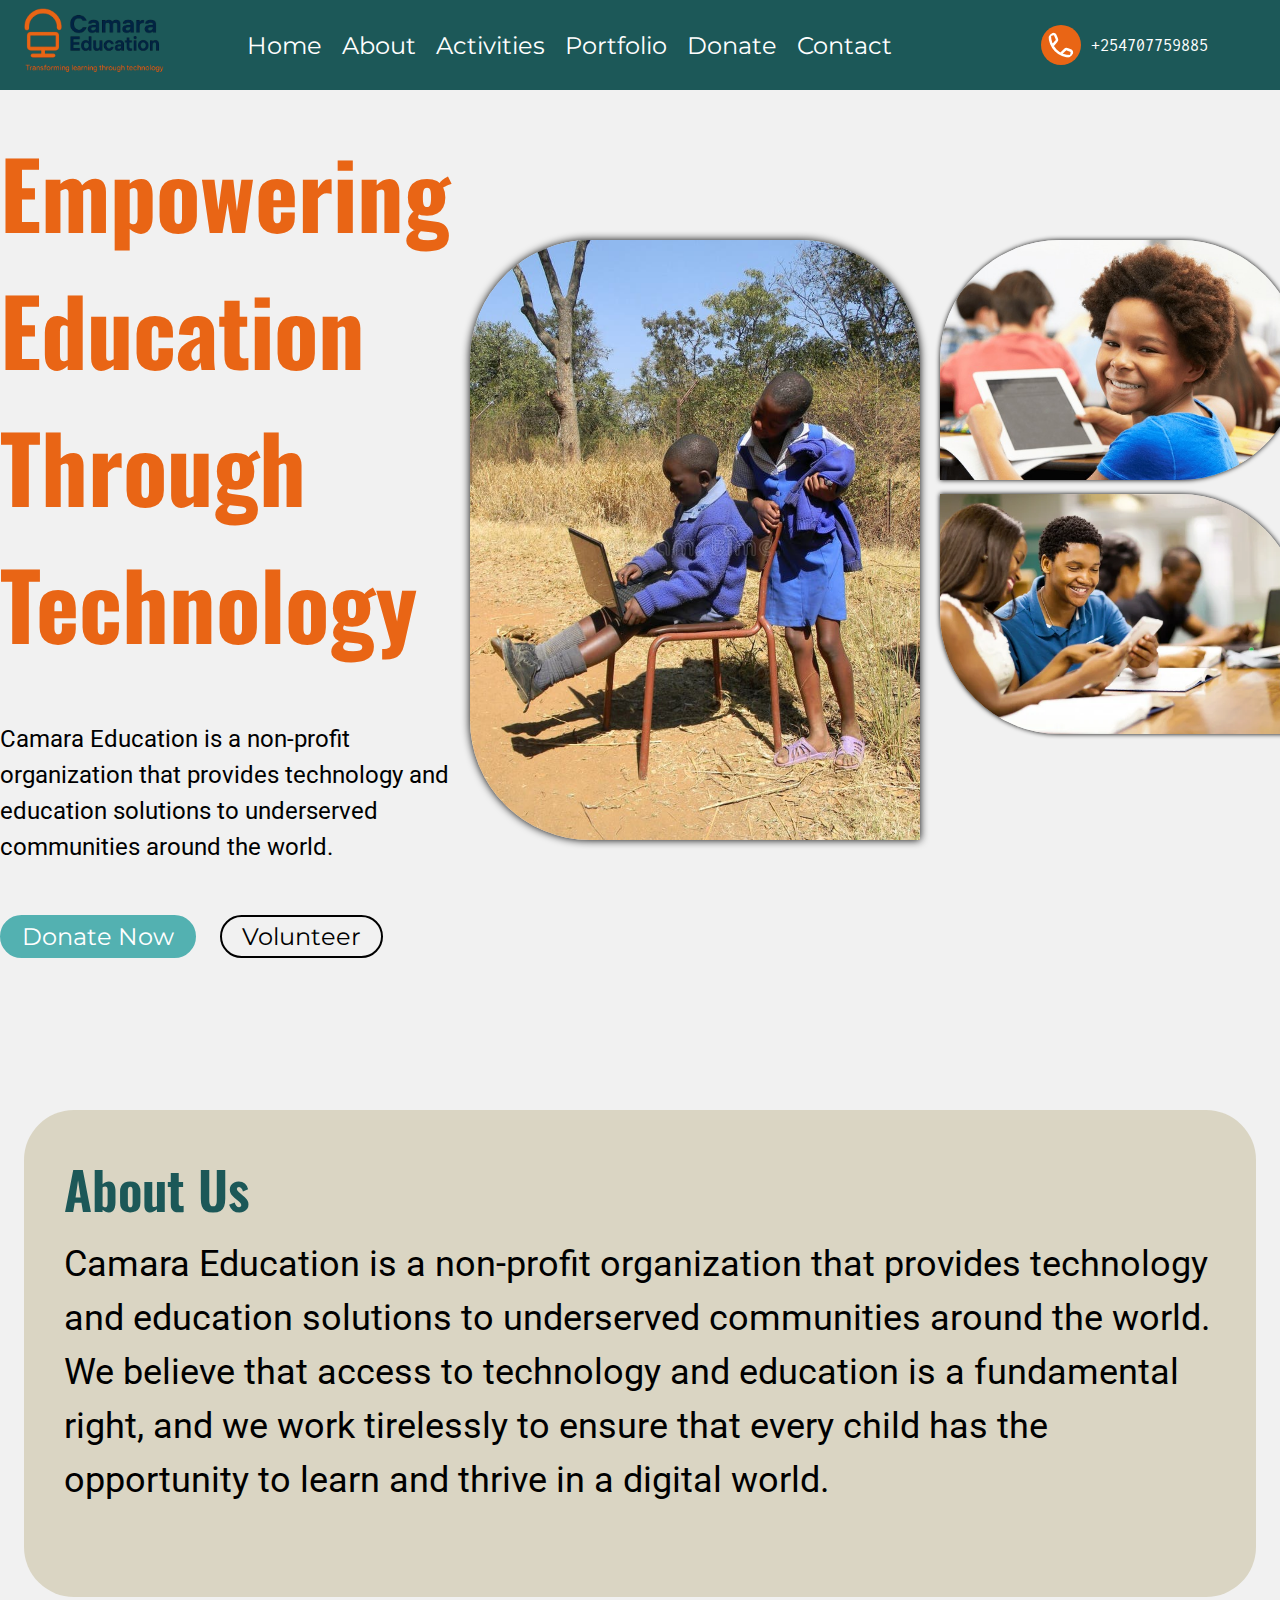
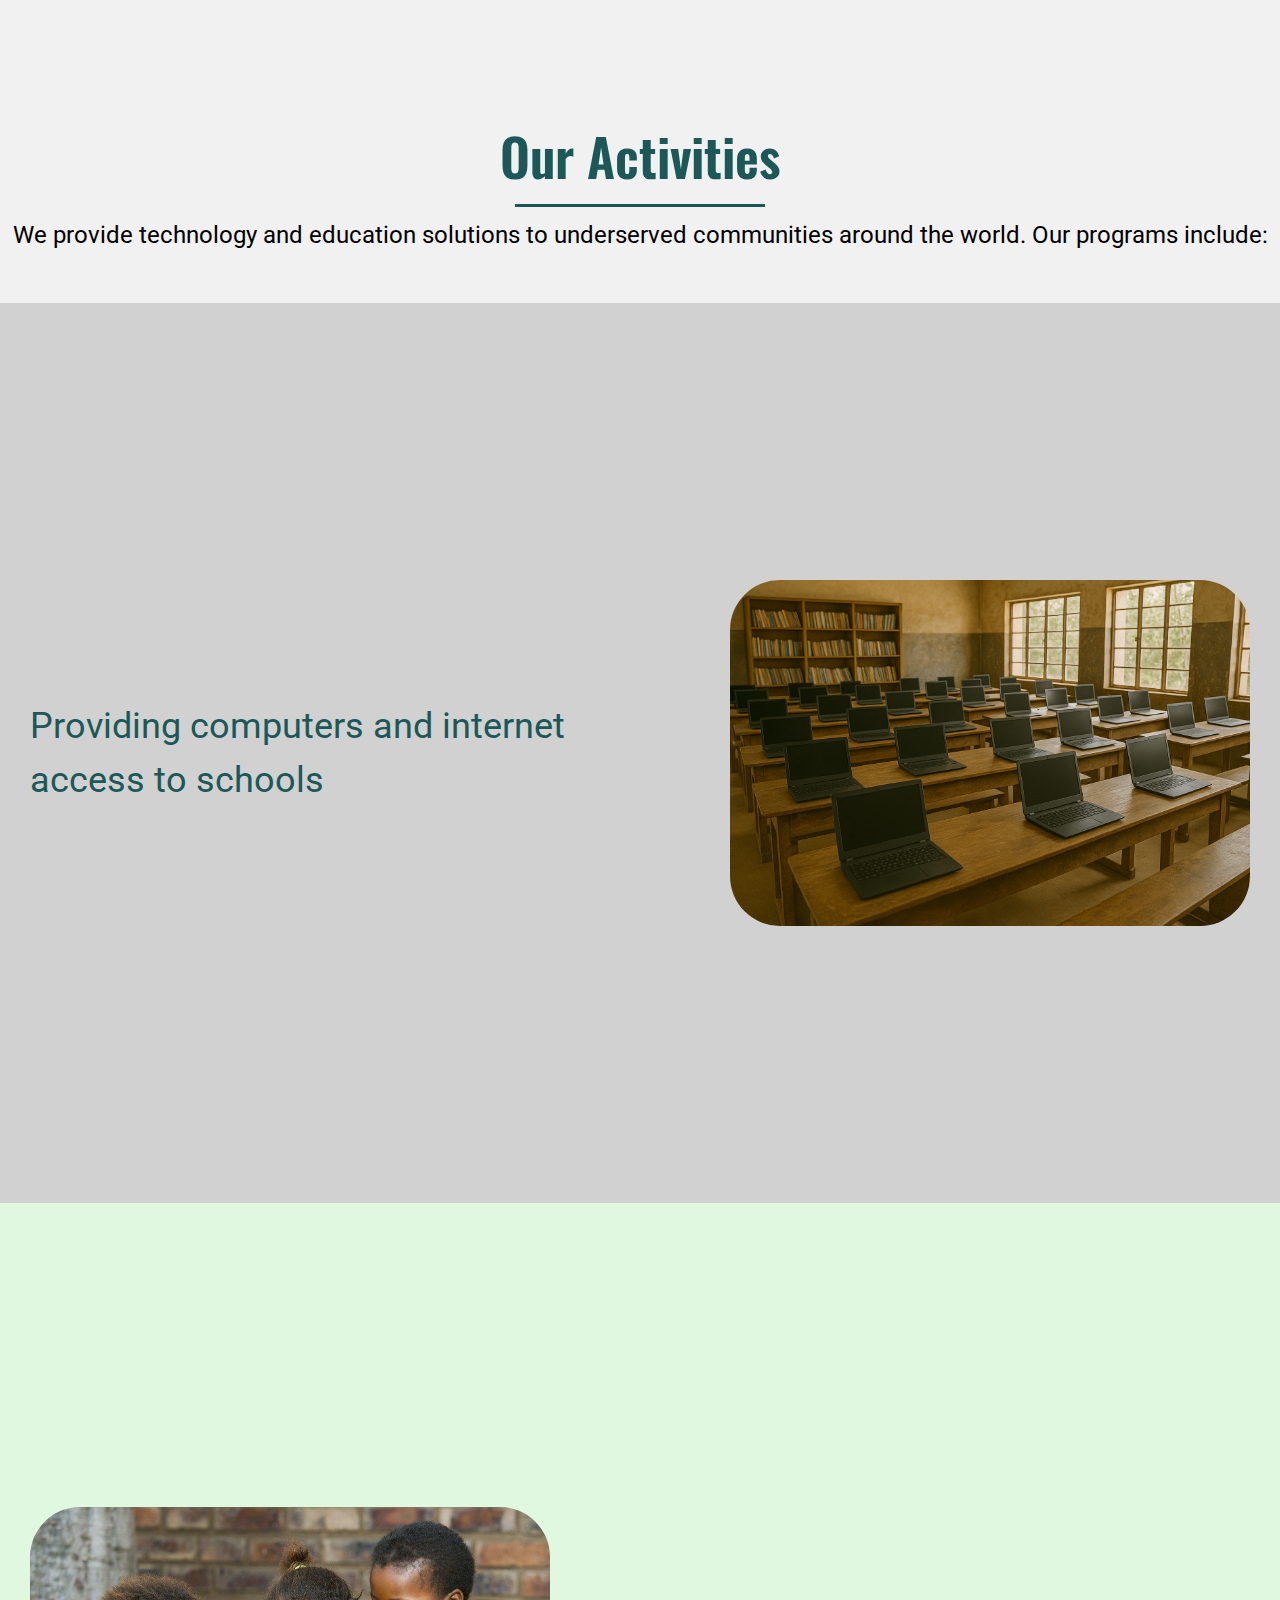
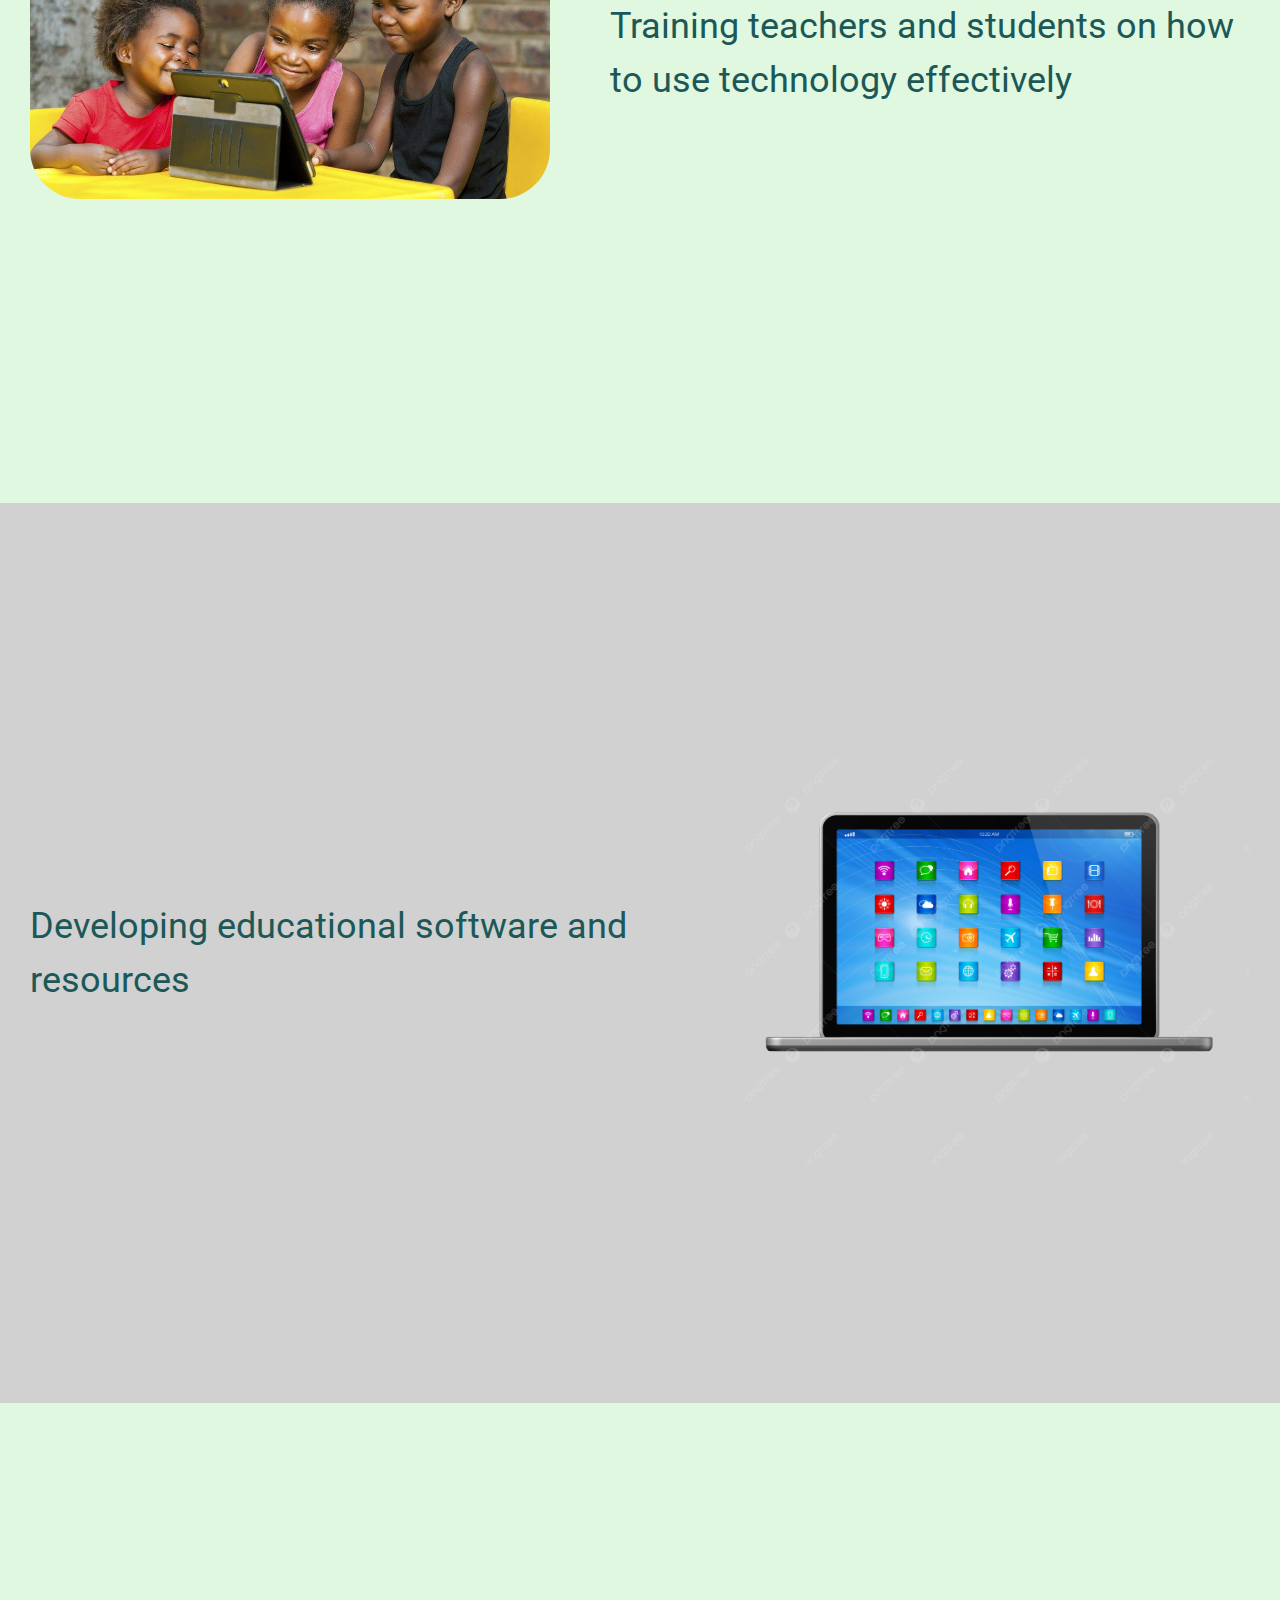
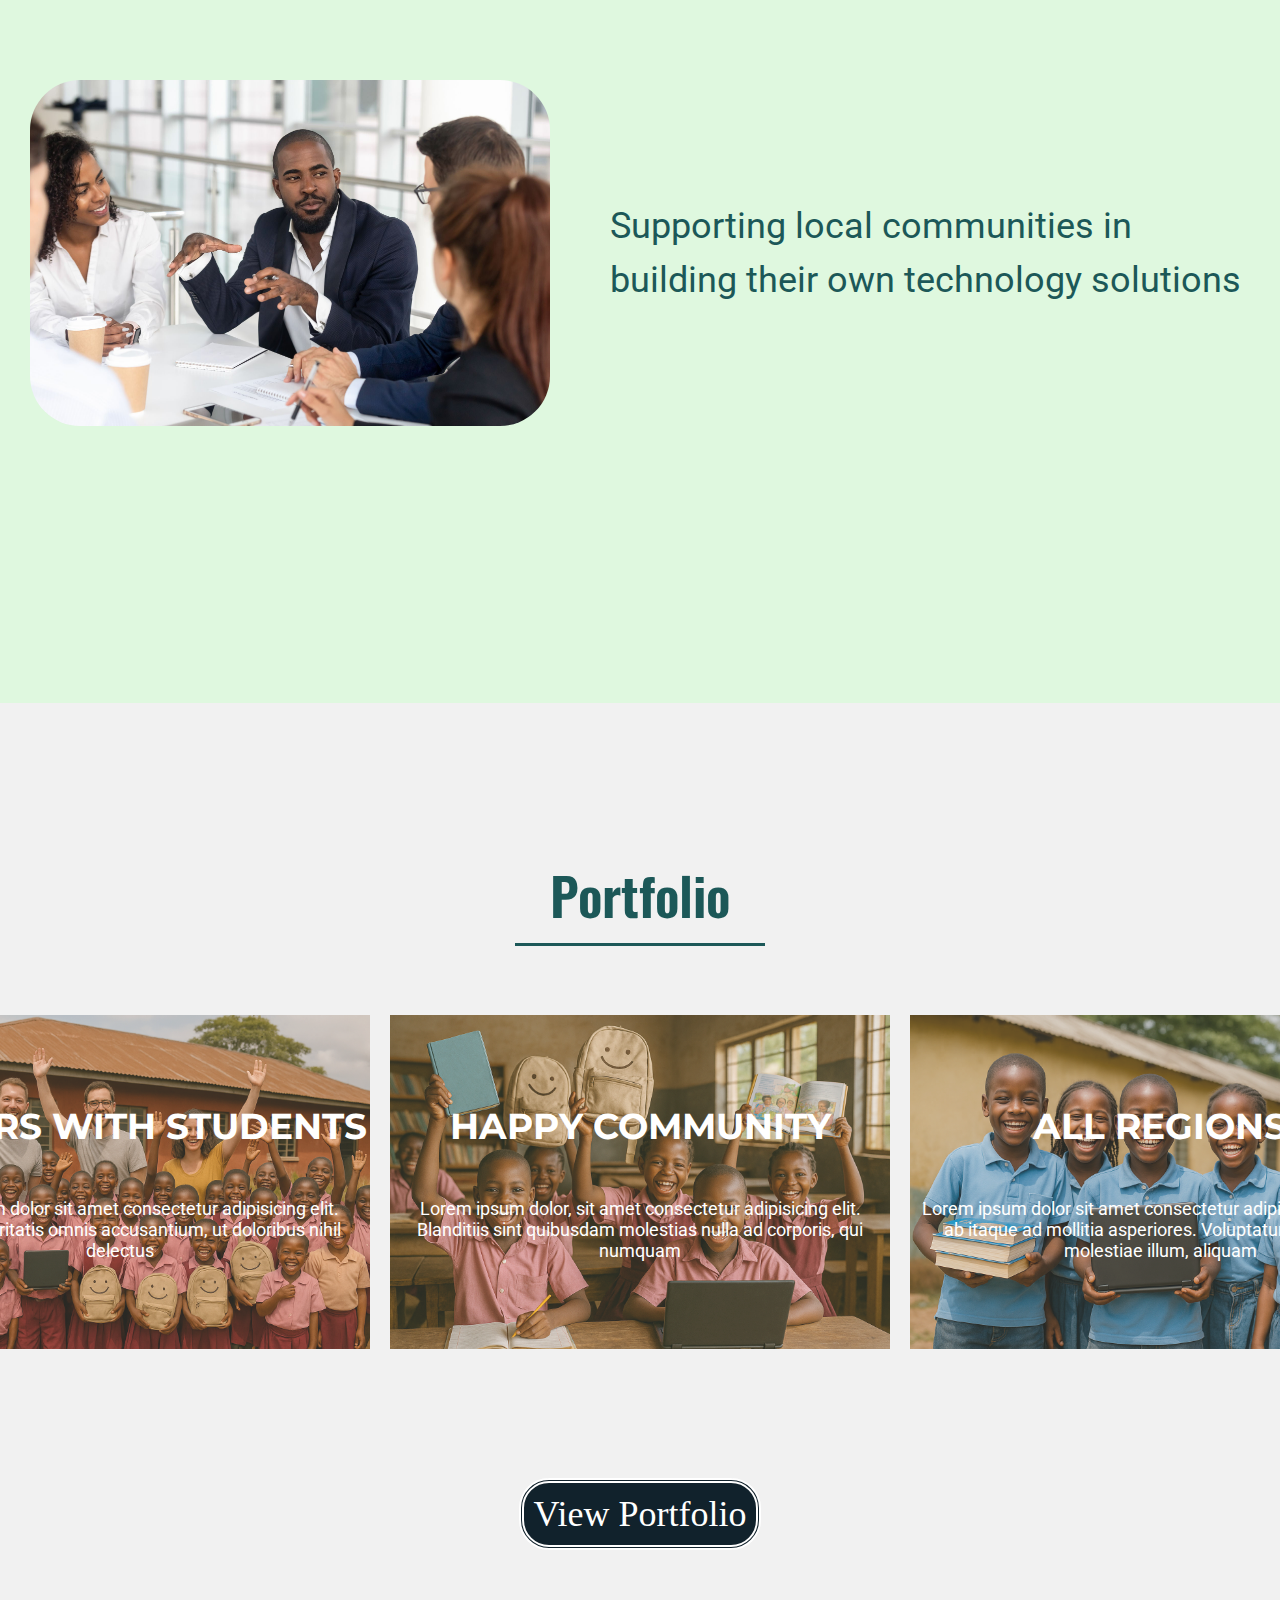
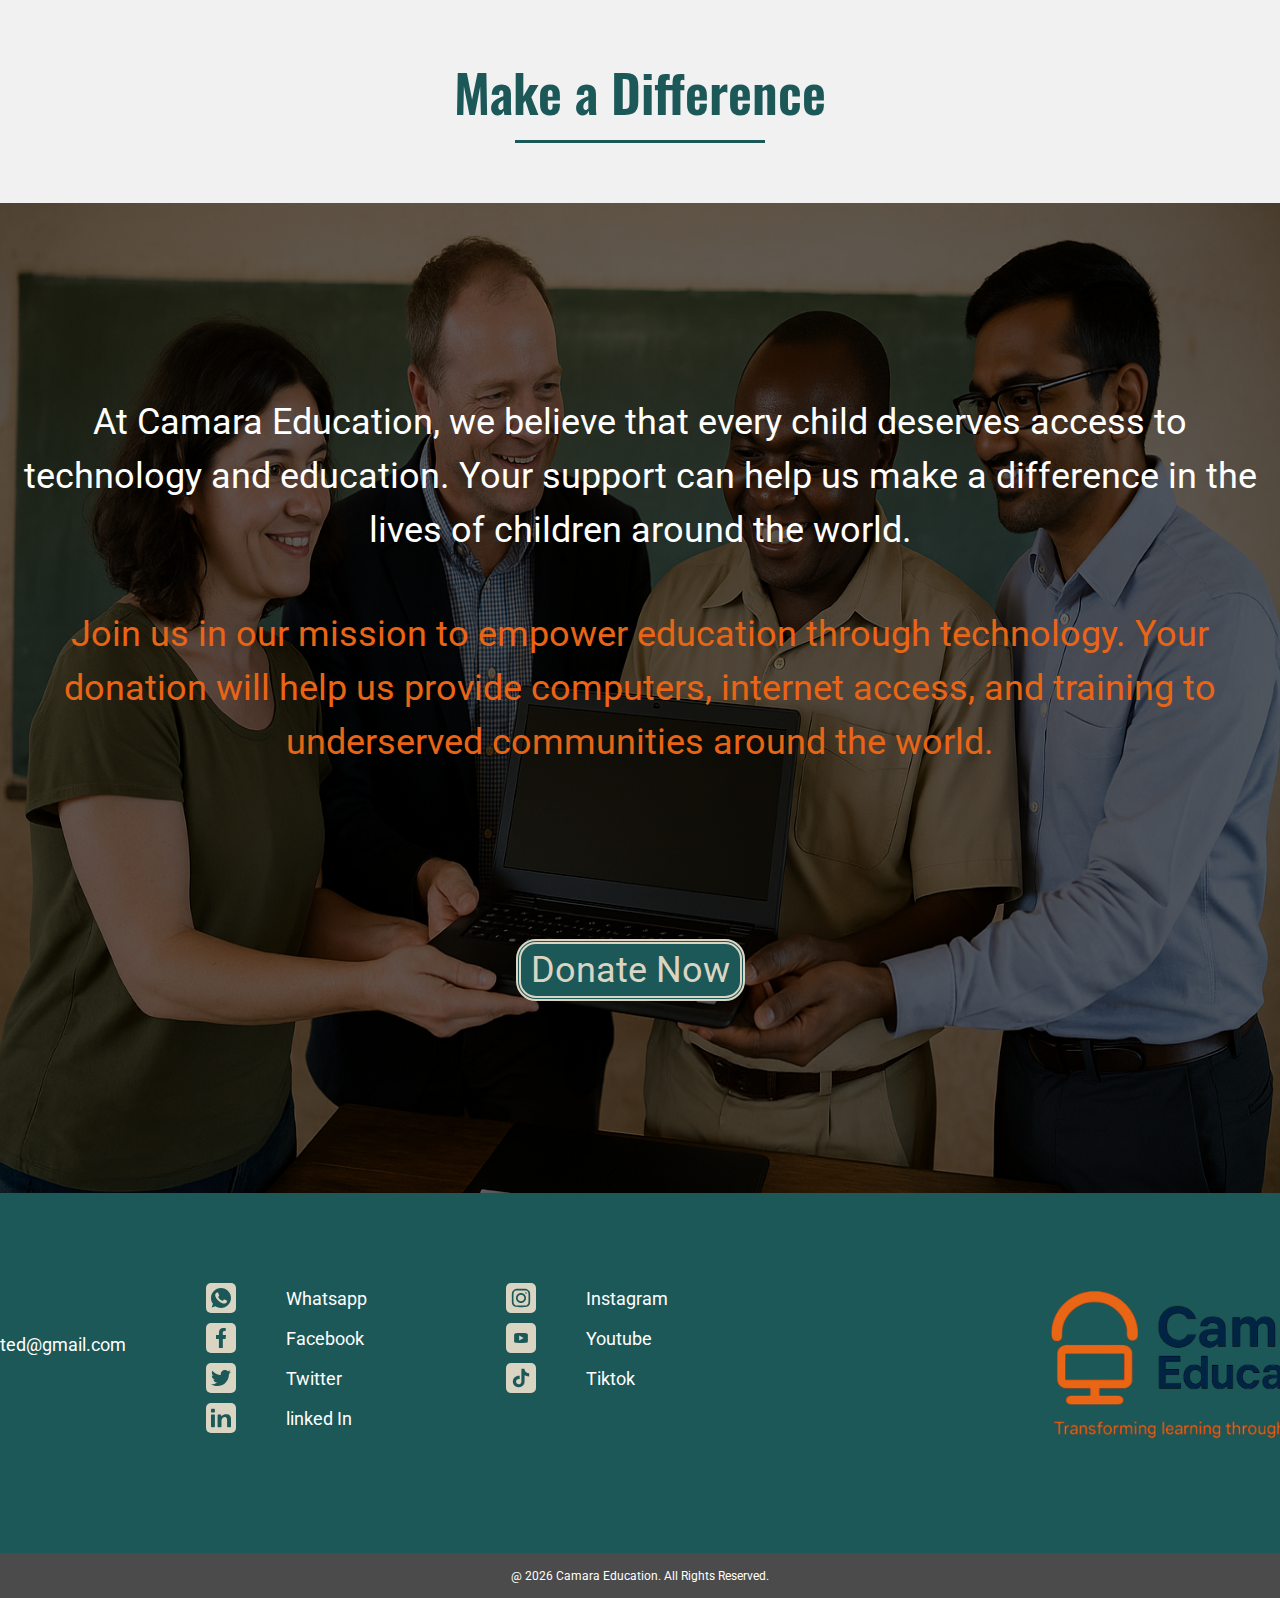
<file: index.html>
<!DOCTYPE html>
<html lang="en">

<head>
    <meta charset="UTF-8">
    <meta name="viewport" content="width=device-width, initial-scale=1.0">
    <link rel="icon" type="image/x-icon" href="ASSETS/IMAGES/logo.png">
    <link rel="stylesheet" href="ASSETS/CSS/index.css">
    <link rel="stylesheet" href="ASSETS/CSS/pre-defines.css">
    <title>Camara Education</title>
</head>

<body>
    <!-- Navigation (consistent with main page) -->
    <nav class="nav">
        <a href="index.html" class="logo"><img src="ASSETS/IMAGES/logo.png" alt="" width="180px" height="auto"></a>
        <div class="nav-bar ">
            <div class="nav-item"><a href="index.html">Home</a></div>
            <div class="nav-item active"><a href="about.html">About</a></div>
            <div class="nav-item"><a href="activities.html">Activities</a></div>
            <div class="nav-item"><a href="portfolio.html">Portfolio</a></div>
            <div class="nav-item"><a href="donate.html">Donate</a></div>
            <div class="nav-item"><a href="#contact">Contact</a></div>
        </div>
        <div class="phone">
            <img src="ASSETS/SVG/phone-alt-svgrepo-com (1).svg" alt="Phone icon" width="30px" height="auto">
            <div class="phone-number">+254707759885</div>
        </div>
        <button class="mobile-menu-btn" aria-label="Toggle menu">
            <span class="menu-icon first"></span>
            <span class="menu-icon 2"></span>
            <span class="menu-icon 3"></span>
        </button>
    </nav>

    <section class="hero">
        <div class="hero-text">
            <h1>Empowering Education Through Technology</h1>
            <p>Camara Education is a non-profit organization that provides technology and education solutions to
                underserved communities around the world.</p>
            <div class="cta-buttons">
                <a href="index.html#donate" class="cta-btn donate-btn">Donate Now</a>
                <a href="index.html#contact" class="cta-btn volunteer-btn">Volunteer</a>
            </div>
        </div>
        <div class="images">
            <img class="image-1"
                src="ASSETS/IMAGES/primary-school-children-using-laptop-outdoors-chibero-zimbabwe-october-two-uniform-outside-their-home-more-more-african-71184185.jpg"
                alt="" width="450px">
            <div class="sub-section">
                <img class="image-2" src="ASSETS/IMAGES/pupil-class-using-digital-tablet-600nw-139405454.jpg" alt=""
                    width="360px">
                <img class="image-3"
                    src="ASSETS/IMAGES/depositphotos_20130643-happy-african-college-students-using-tablet-computer-together.jpg"
                    alt="" width="360px">
            </div>
    </section>

    <section class="about">
        <div class="about-text">
            <h2>About Us</h2>
            <p>Camara Education is a non-profit organization that provides technology and education solutions to
                underserved communities around the world. We believe that access to technology and education is a
                fundamental right, and we work tirelessly to ensure that every child has the opportunity to learn and
                thrive in a digital world.</p>
        </div>
    </section>
    <section class="activities">
        <div class="activities-text">
            <h2>Our Activities</h2>
            <div class="bar"></div>
            <p class="desc">We provide technology and education solutions to underserved communities around the world.
                Our programs include:</p>
            <ul>
                <li class="laptops">
                    <p>Providing computers and internet access to schools</p>
                    <img src="ASSETS/IMAGES/laptops in a class.png" alt="">
                </li>
                <li class="training">
                    <img src="ASSETS/IMAGES/_87376732_tablet.jpg" alt="">
                    <p>Training teachers and students on how to use technology effectively</p>
                </li>
                <li class="develop">
                    <p>Developing educational software and resources</p>
                    <img src="ASSETS/IMAGES/pngtree-laptop-computer---apps-icons-interface-silver-photo-png-image_13717427.png"
                        alt="">
                </li>
                <li class="support">
                    <img src="ASSETS/IMAGES/teacher-professional-learning-1315451216.jpg" alt="">
                    <p>Supporting local communities in building their own technology solutions</p>
                </li>
            </ul>
        </div>
    </section>


    <section class="portfolio">
        <h2>Portfolio</h2>
        <div class="bar"></div>
        <div class="portfolio-images">
            <div class="card">
                <img src="ASSETS/IMAGES/ChatGPT Image May 14, 2025, 11_24_25 PM.png" alt="">
                <div class="desc">
                    <h3>DONORS WITH STUDENTS</h3>
                    <p>Lorem ipsum dolor sit amet consectetur adipisicing elit. Blanditiis, veritatis omnis accusantium,
                        ut doloribus nihil delectus</p>
                </div>
            </div>
            <div class="card">
                <img src="ASSETS/IMAGES/students with a laptop.png" alt="">
                <div class="desc">
                    <h3>HAPPY COMMUNITY</h3>
                    <p>Lorem ipsum dolor, sit amet consectetur adipisicing elit. Blanditiis sint quibusdam molestias
                        nulla ad corporis, qui numquam</p>
                </div>
            </div>
            <div class="card">
                <img src="ASSETS/IMAGES/students.png" alt="">
                <div class="desc">
                    <h3>ALL REGIONS</h3>
                    <p>Lorem ipsum dolor sit amet consectetur adipisicing elit. Velit ab itaque ad mollitia asperiores.
                        Voluptatum cupiditate molestiae illum, aliquam</p>
                </div>
            </div>
        </div>
        <a href="" class="portfolio-btn">View Portfolio</a>
    </section>

    <section class="donation">
        <h2>Make a Difference</h2>
        <div class="bar"></div>
        <div class="donation-text">
            <img src="ASSETS/IMAGES/teachers donate.png" alt="">
            <p>At Camara Education, we believe that every child deserves access to technology and education. Your
                support
                can help us make a difference in the lives of children around the world.</p>
            <p>Join us in our mission to empower education through technology. Your donation will help us provide
                computers,
                internet access, and training to underserved communities around the world.</p>
            <a href="#donate" class="donate-btn">Donate Now</a>
        </div>
    </section>

    <sction class="footer" id="contact">
        <div class="footer-content">
            <div class="email">
                <p class="text">E-mail</p>
                <a href="#"><img src="ASSETS/SVG/email-14-svgrepo-com.svg" alt=""> camaralimted@gmail.com</a>
            </div>
            <div class="bar-vertical"></div>
            <div class="social-media">
                <div class="section-1">
                    <a href="#" class="card">
                        <img src="ASSETS/SVG/whatsapp-128-svgrepo-com.svg" alt="">
                        <p class="text">Whatsapp</p>
                    </a>
                    <a href="#" class="card">
                        <img src="ASSETS/SVG/facebook-176-svgrepo-com.svg" alt="">
                        <p class="text">Facebook</p>
                    </a>
                    <a href="#" class="card">
                        <img src="ASSETS/SVG/twitter-3-svgrepo-com.svg" alt="">
                        <p class="text">Twitter</p>
                    </a>
                    <a href="#" class="card">
                        <img src="ASSETS/SVG/linked-in-logo-of-two-letters-svgrepo-com.svg" alt="">
                        <p class="text">linked In</p>
                    </a>
                </div>
                <div class="section-2">
                    <a href="#" class="card">
                        <img src="ASSETS/SVG/instagram-svgrepo-com.svg" alt="">
                        <p class="text">Instagram</p>
                    </a>
                    <a href="#" class="card">
                        <img src="ASSETS/SVG/youtube-play-svgrepo-com.svg" alt="">
                        <p class="text">Youtube</p>
                    </a>
                    <a href="#" class="card">
                        <img src="ASSETS/SVG/tiktok-svgrepo-com.svg" alt="">
                        <p class="text">Tiktok</p>
                </div>
                </a>
            </div>
            <div class="bar-vertical"></div>
            <div class="footer-logo"><img src="ASSETS/IMAGES/logo.png" alt=""></div>
        </div>
        <div class="copyright">
            <p>&copy; 2025 Camara Education. All Rights Reserved.</p>
        </div>
        </section>

        <!-- JavaScript -->
        <script src="ASSETS/JS/pre-defines.js"></script>
        <script src="ASSETS/JS/index.js"></script>

</body>

</html>
</file>
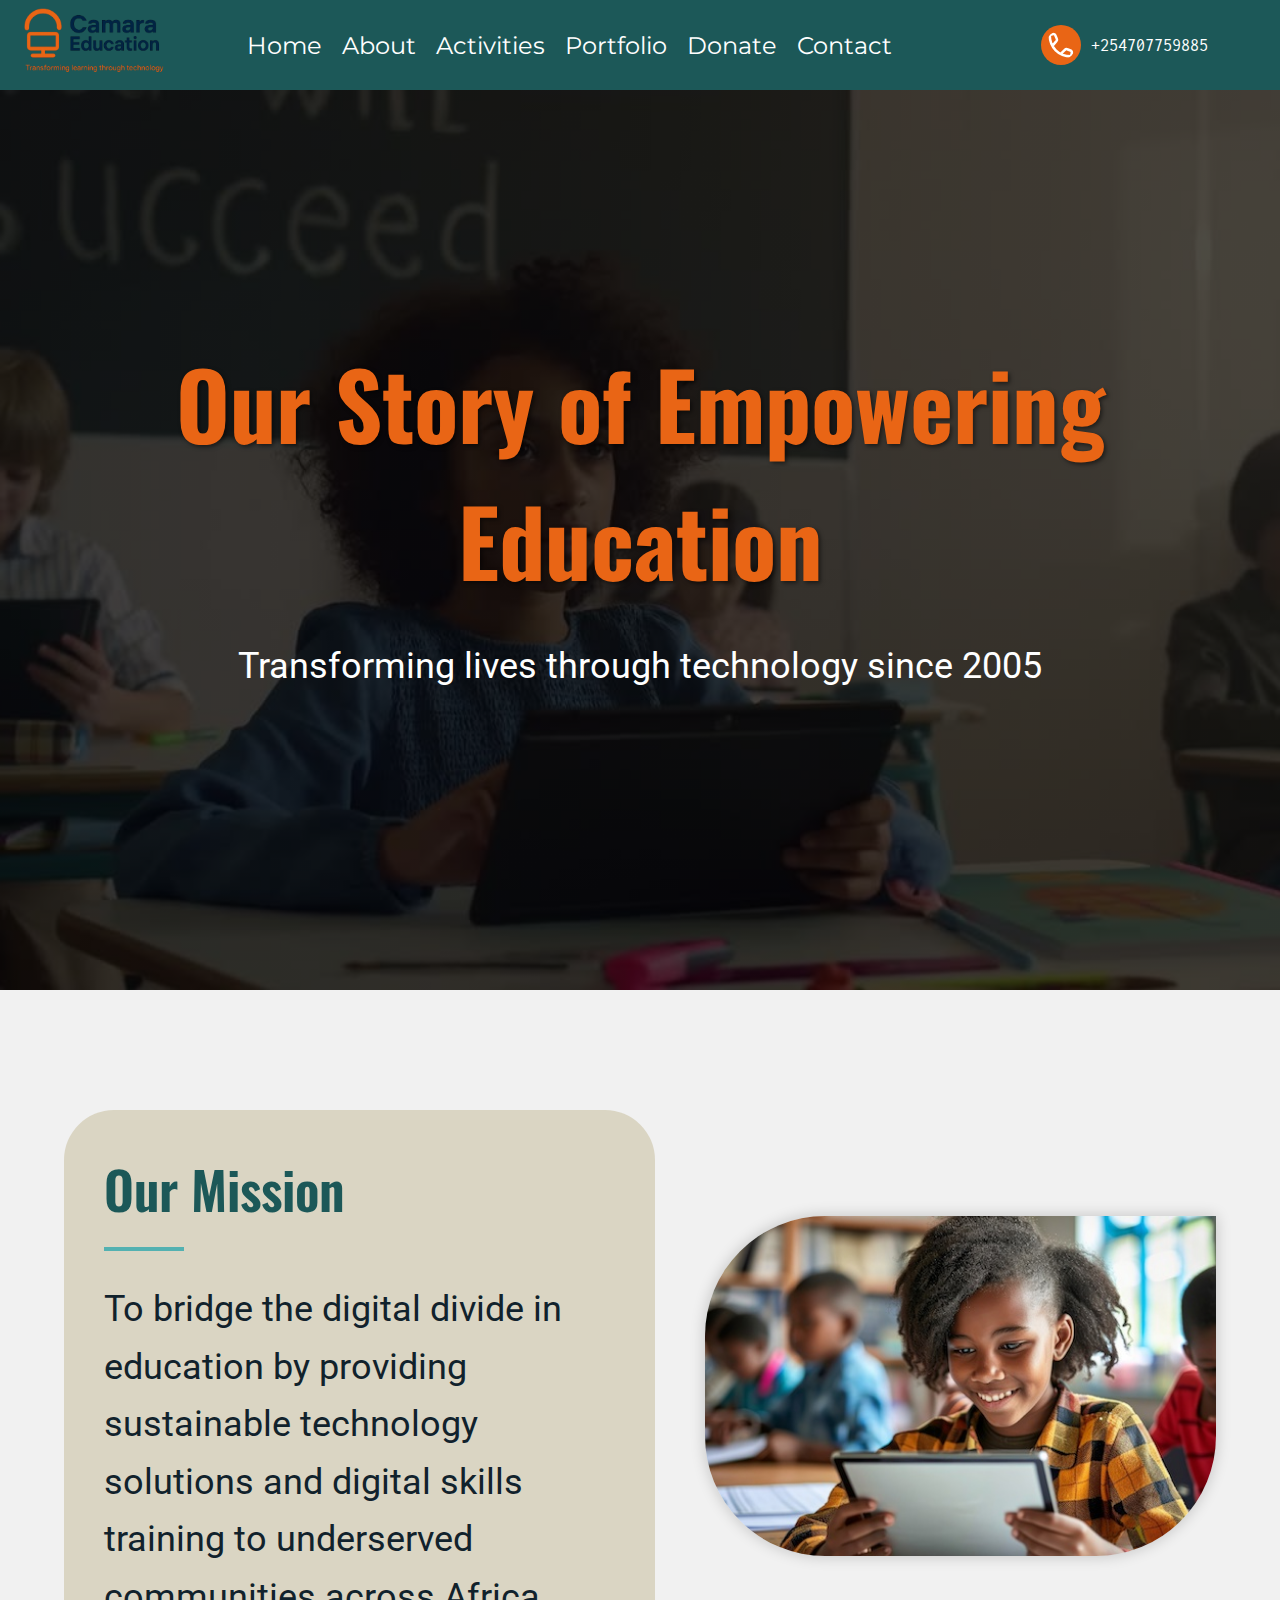
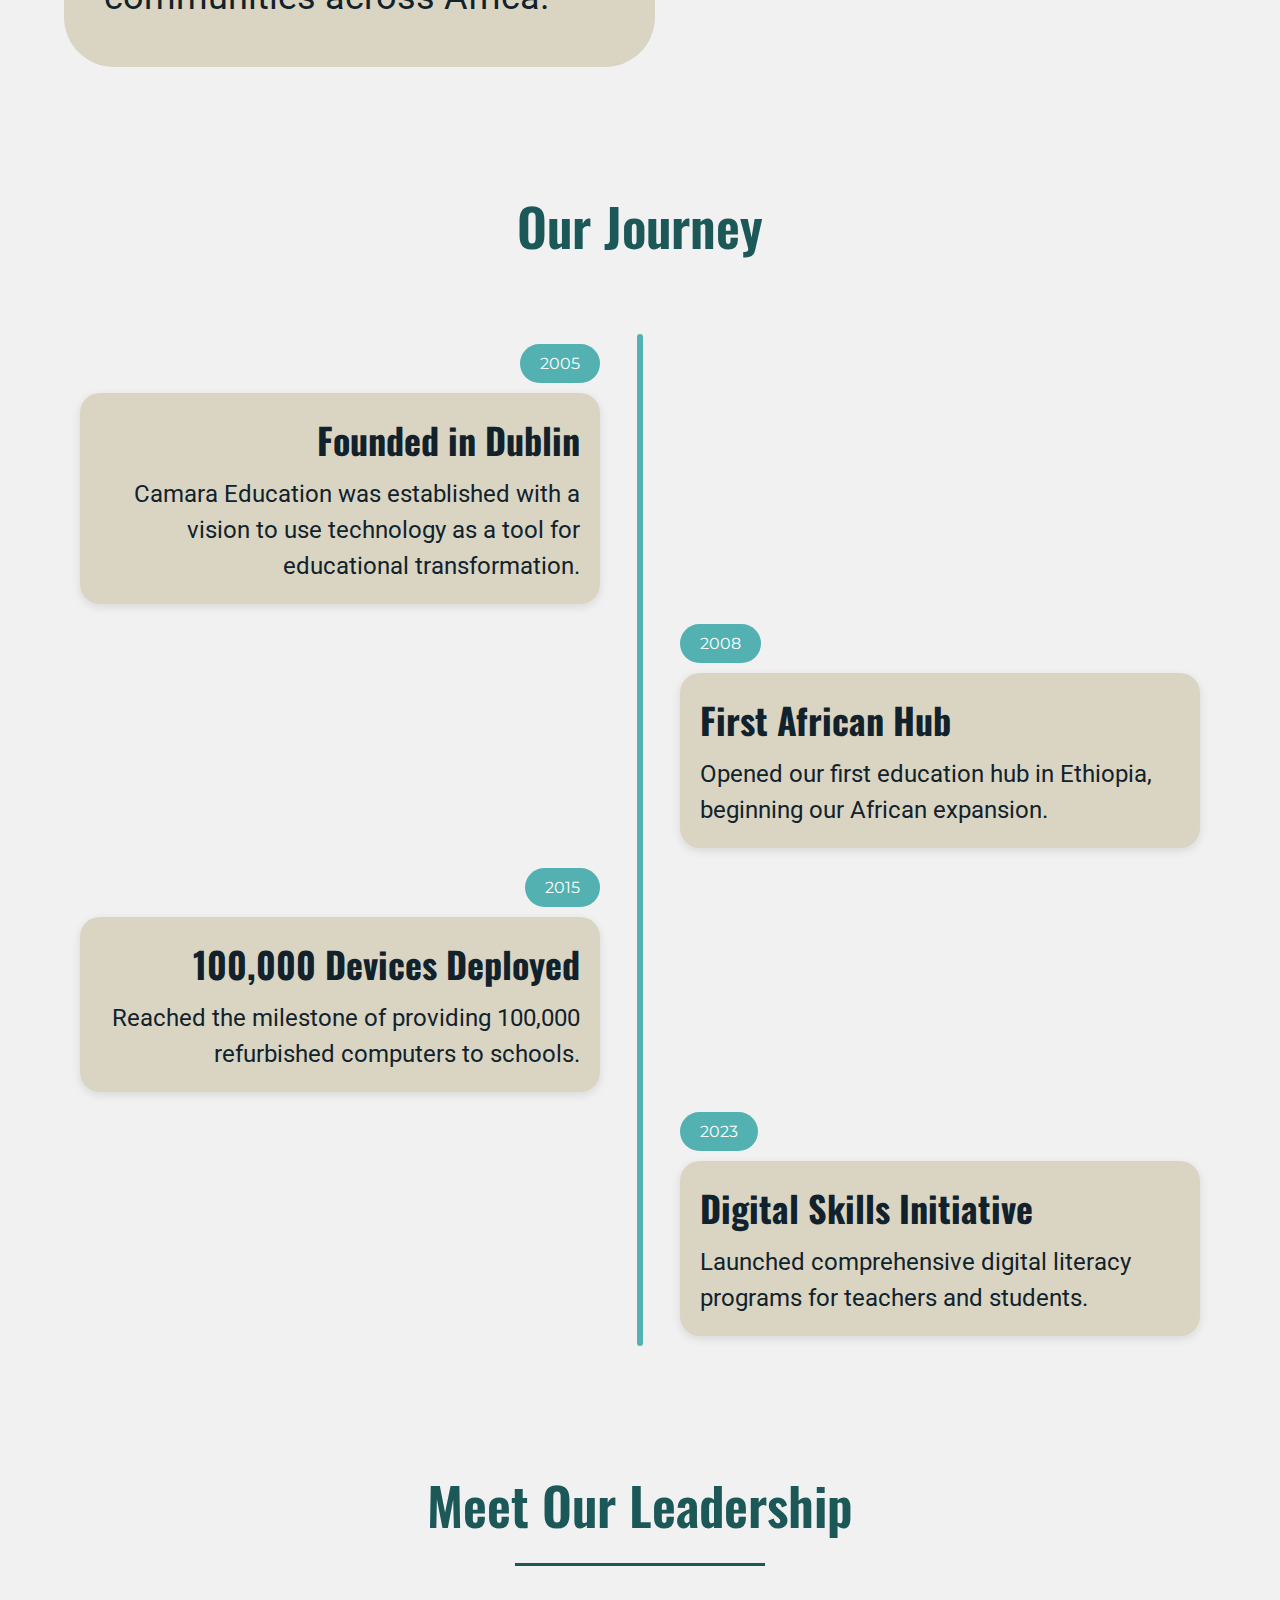
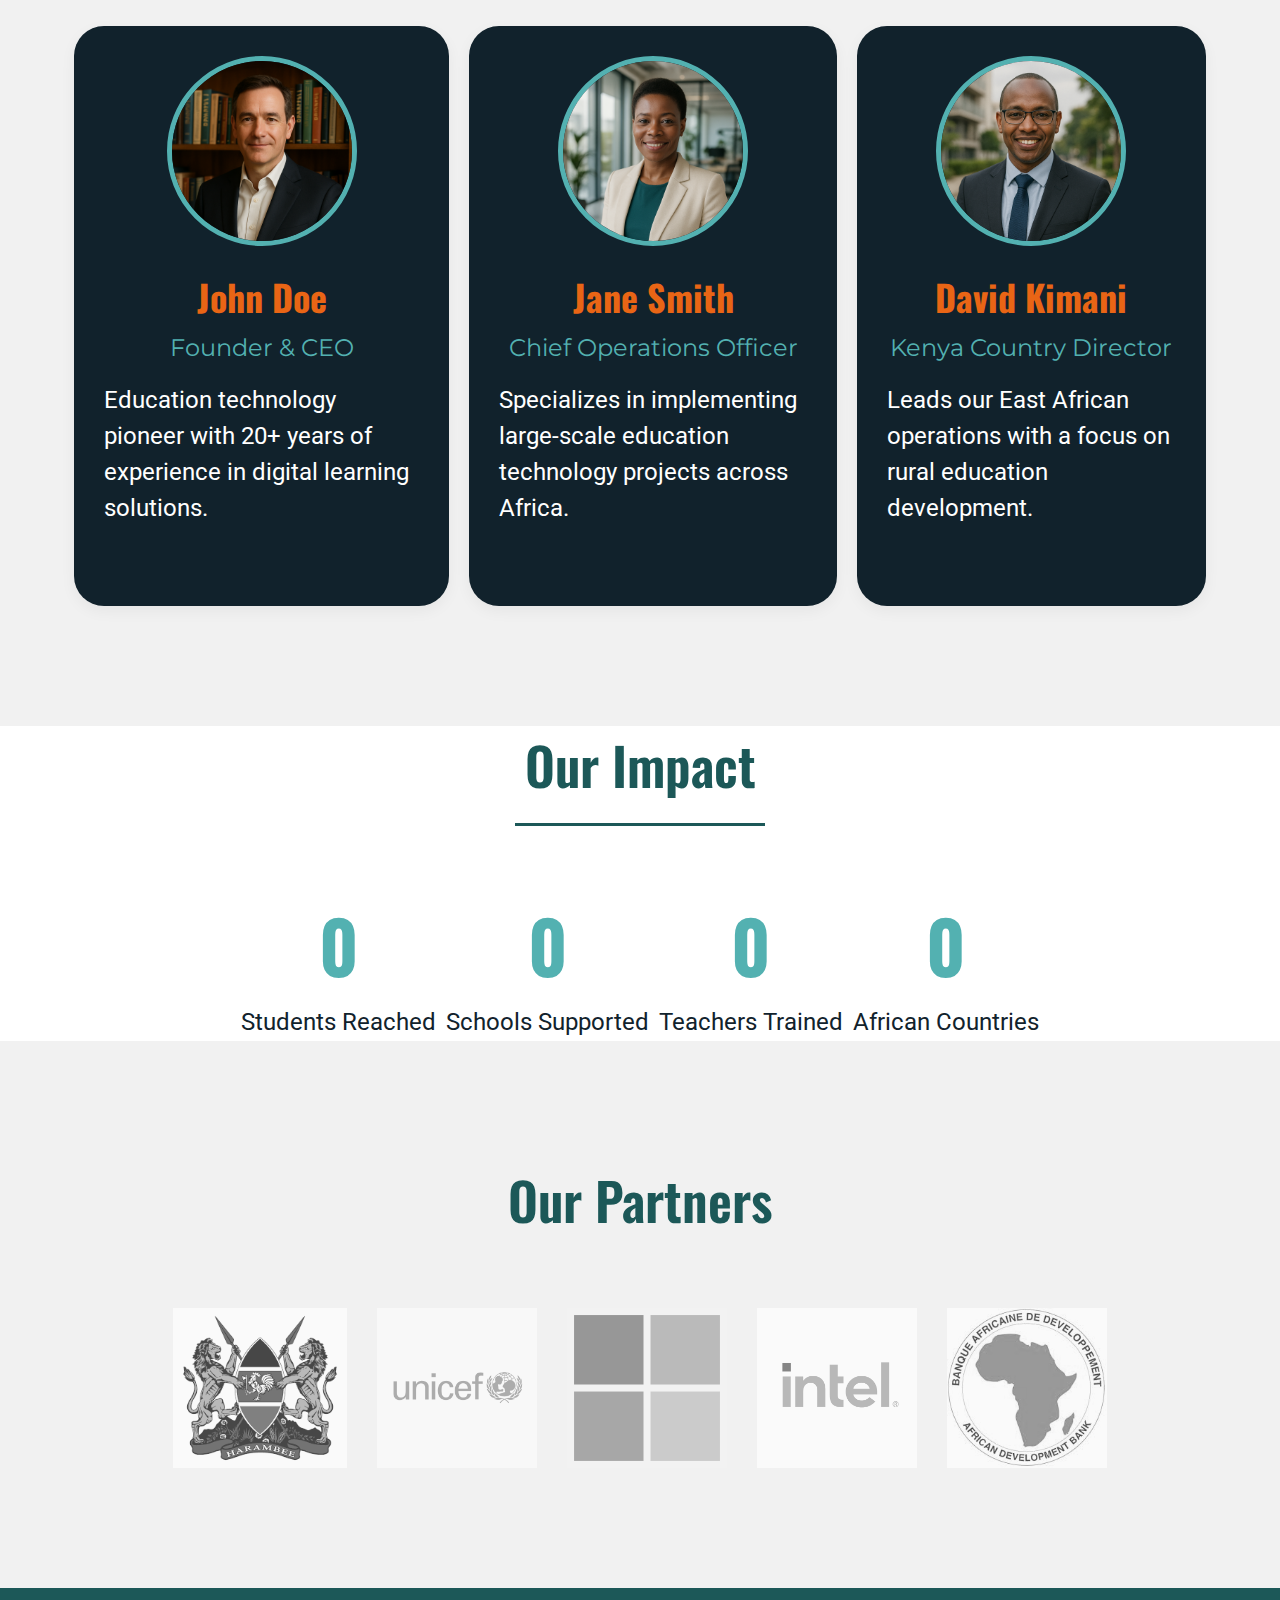
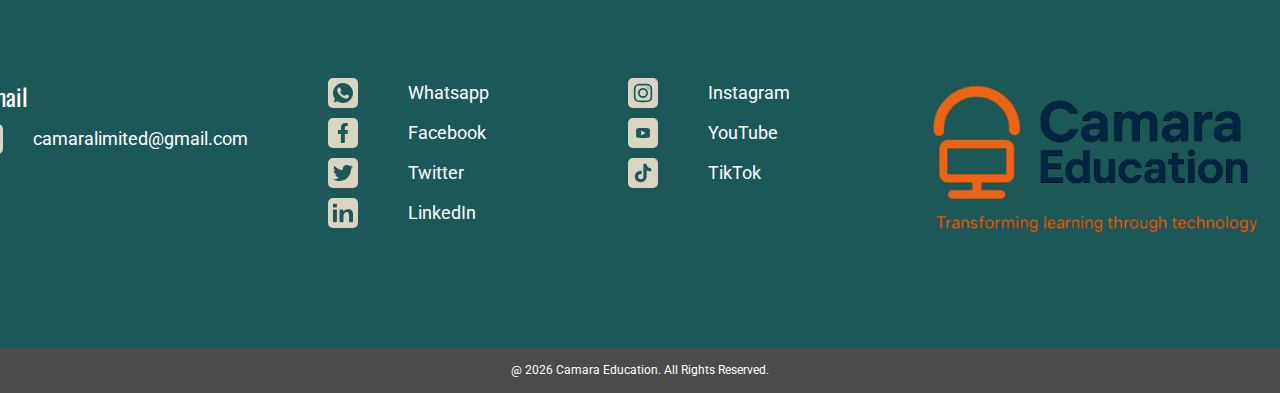
<file: about.html>
<!DOCTYPE html>
<html lang="en">

<head>
    <meta charset="UTF-8">
    <meta name="viewport" content="width=device-width, initial-scale=1.0">
    <link rel="icon" type="image/x-icon" href="ASSETS/IMAGES/logo.png">
    <link rel="stylesheet" href="ASSETS/CSS/pre-defines.css">
    <link rel="stylesheet" href="ASSETS/CSS/about.css">
    <title>About Us - Camara Education</title>
</head>

<body>
    <!-- Navigation (consistent with main page) -->
    <nav class="nav">
        <a href="index.html" class="logo"><img src="ASSETS/IMAGES/logo.png" alt="" width="180px" height="auto"></a>
        <div class="nav-bar ">
            <div class="nav-item"><a href="index.html">Home</a></div>
            <div class="nav-item active"><a href="about.html">About</a></div>
            <div class="nav-item"><a href="activities.html">Activities</a></div>
            <div class="nav-item"><a href="portfolio.html">Portfolio</a></div>
            <div class="nav-item"><a href="donate.html">Donate</a></div>
            <div class="nav-item"><a href="#contact">Contact</a></div>
        </div>
        <div class="phone">
            <img src="ASSETS/SVG/phone-alt-svgrepo-com (1).svg" alt="Phone icon" width="30px" height="auto">
            <div class="phone-number">+254707759885</div>
        </div>
        <button class="mobile-menu-btn" aria-label="Toggle menu">
            <span class="menu-icon first"></span>
            <span class="menu-icon 2"></span>
            <span class="menu-icon 3"></span>
        </button>
    </nav>

    <!-- Hero Section -->
    <section class="about-hero">
        <div class="hero-content">
            <h1>Our Story of Empowering Education</h1>
            <p>Transforming lives through technology since 2005</p>
        </div>
    </section>

    <!-- Mission Section -->
    <section class="mission-section">
        <div class="mission-container">
            <div class="mission-text">
                <h2>Our Mission</h2>
                <div class="divider"></div>
                <p>To bridge the digital divide in education by providing sustainable technology solutions and digital
                    skills training to underserved communities across Africa.</p>
            </div>
            <div class="mission-image">
                <img src="ASSETS/IMAGES/digital-tools-AI-social-studies.jpeg" alt="Students learning with technology">
            </div>
        </div>
    </section>

    <!-- History Timeline -->
    <section class="timeline-section">
        <h2>Our Journey</h2>
        <div class="divider"></div>
        <div class="timeline">
            <div class="timeline-item">
                <div class="timeline-year">2005</div>
                <div class="timeline-content">
                    <h3>Founded in Dublin</h3>
                    <p>Camara Education was established with a vision to use technology as a tool for educational
                        transformation.</p>
                </div>
            </div>
            <div class="timeline-item">
                <div class="timeline-year">2008</div>
                <div class="timeline-content">
                    <h3>First African Hub</h3>
                    <p>Opened our first education hub in Ethiopia, beginning our African expansion.</p>
                </div>
            </div>
            <div class="timeline-item">
                <div class="timeline-year">2015</div>
                <div class="timeline-content">
                    <h3>100,000 Devices Deployed</h3>
                    <p>Reached the milestone of providing 100,000 refurbished computers to schools.</p>
                </div>
            </div>
            <div class="timeline-item">
                <div class="timeline-year">2023</div>
                <div class="timeline-content">
                    <h3>Digital Skills Initiative</h3>
                    <p>Launched comprehensive digital literacy programs for teachers and students.</p>
                </div>
            </div>
        </div>
    </section>

    <!-- Team Section -->
    <section class="team-section">
        <h2>Meet Our Leadership</h2>
        <div class="bar"></div>
        <div class="team-grid">
            <div class="team-member">
                <img src="ASSETS/IMAGES/John Doe.png" alt="John Doe - Founder">
                <h3>John Doe</h3>
                <p class="position">Founder & CEO</p>
                <p class="bio">Education technology pioneer with 20+ years of experience in digital learning solutions.
                </p>
            </div>
            <div class="team-member">
                <img src="ASSETS/IMAGES/jane smith.png" alt="Jane Smith - COO">
                <h3>Jane Smith</h3>
                <p class="position">Chief Operations Officer</p>
                <p class="bio">Specializes in implementing large-scale education technology projects across Africa.</p>
            </div>
            <div class="team-member">
                <img src="ASSETS/IMAGES/john kimani.png" alt="David Kimani - Kenya Director">
                <h3>David Kimani</h3>
                <p class="position">Kenya Country Director</p>
                <p class="bio">Leads our East African operations with a focus on rural education development.</p>
            </div>
        </div>
    </section>

    <!-- Impact Stats -->
    <section class="impact-section">
        <h2>Our Impact</h2>
        <div class="bar"></div>
        <div class="stats-grid">
            <div class="stat-item">
                <div class="stat-number" data-count="250000">0</div>
                <p>Students Reached</p>
            </div>
            <div class="stat-item">
                <div class="stat-number" data-count="5000">0</div>
                <p>Schools Supported</p>
            </div>
            <div class="stat-item">
                <div class="stat-number" data-count="15000">0</div>
                <p>Teachers Trained</p>
            </div>
            <div class="stat-item">
                <div class="stat-number" data-count="8">0</div>
                <p>African Countries</p>
            </div>
        </div>
    </section>

    <!-- Partners Section -->
    <section class="partners-section">
        <h2>Our Partners</h2>
        <div class="divider"></div>
        <div class="partners-grid">
            <img src="ASSETS/IMAGES/EDUCATION.png" alt="Ministry of Education">
            <img src="ASSETS/IMAGES/UNICEF.png" alt="UNICEF">
            <img src="ASSETS/IMAGES/Microsoft_logo.svg.png" alt="Microsoft">
            <img src="ASSETS/IMAGES/intel-logo.jpg" alt="Intel">
            <img src="ASSETS/IMAGES/ADB.png" alt="African Development Bank">
        </div>
    </section>

    <!-- Footer (consistent with main page) -->
    <section class="footer" id="contact">
        <div class="footer-content">
            <div class="email">
                <p class="text">E-mail</p>
                <a href="mailto:camaralimited@gmail.com"><img src="ASSETS/SVG/email-14-svgrepo-com.svg"
                        alt="Email icon"> camaralimited@gmail.com</a>
            </div>
            <div class="bar-vertical"></div>
            <div class="social-media">
                <div class="section-1">
                    <a href="#" class="card">
                        <img src="ASSETS/SVG/whatsapp-128-svgrepo-com.svg" alt="WhatsApp">
                        <p class="text">Whatsapp</p>
                    </a>
                    <a href="#" class="card">
                        <img src="ASSETS/SVG/facebook-176-svgrepo-com.svg" alt="Facebook">
                        <p class="text">Facebook</p>
                    </a>
                    <a href="#" class="card">
                        <img src="ASSETS/SVG/twitter-3-svgrepo-com.svg" alt="Twitter">
                        <p class="text">Twitter</p>
                    </a>
                    <a href="#" class="card">
                        <img src="ASSETS/SVG/linked-in-logo-of-two-letters-svgrepo-com.svg" alt="LinkedIn">
                        <p class="text">LinkedIn</p>
                    </a>
                </div>
                <div class="section-2">
                    <a href="#" class="card">
                        <img src="ASSETS/SVG/instagram-svgrepo-com.svg" alt="Instagram">
                        <p class="text">Instagram</p>
                    </a>
                    <a href="#" class="card">
                        <img src="ASSETS/SVG/youtube-play-svgrepo-com.svg" alt="YouTube">
                        <p class="text">YouTube</p>
                    </a>
                    <a href="#" class="card">
                        <img src="ASSETS/SVG/tiktok-svgrepo-com.svg" alt="TikTok">
                        <p class="text">TikTok</p>
                    </a>
                </div>
            </div>
            <div class="bar-vertical"></div>
            <div class="footer-logo"><img src="ASSETS/IMAGES/logo.png" alt="Camara Education Logo"></div>
        </div>
        <div class="copyright">
            <p>&copy; 2025 Camara Education. All Rights Reserved.</p>
        </div>
    </section>

    <!-- JavaScript -->
    <script src="ASSETS/JS/pre-defines.js"></script>
    <script src="ASSETS/JS/about.js"></script>
</body>

</html>
</file>
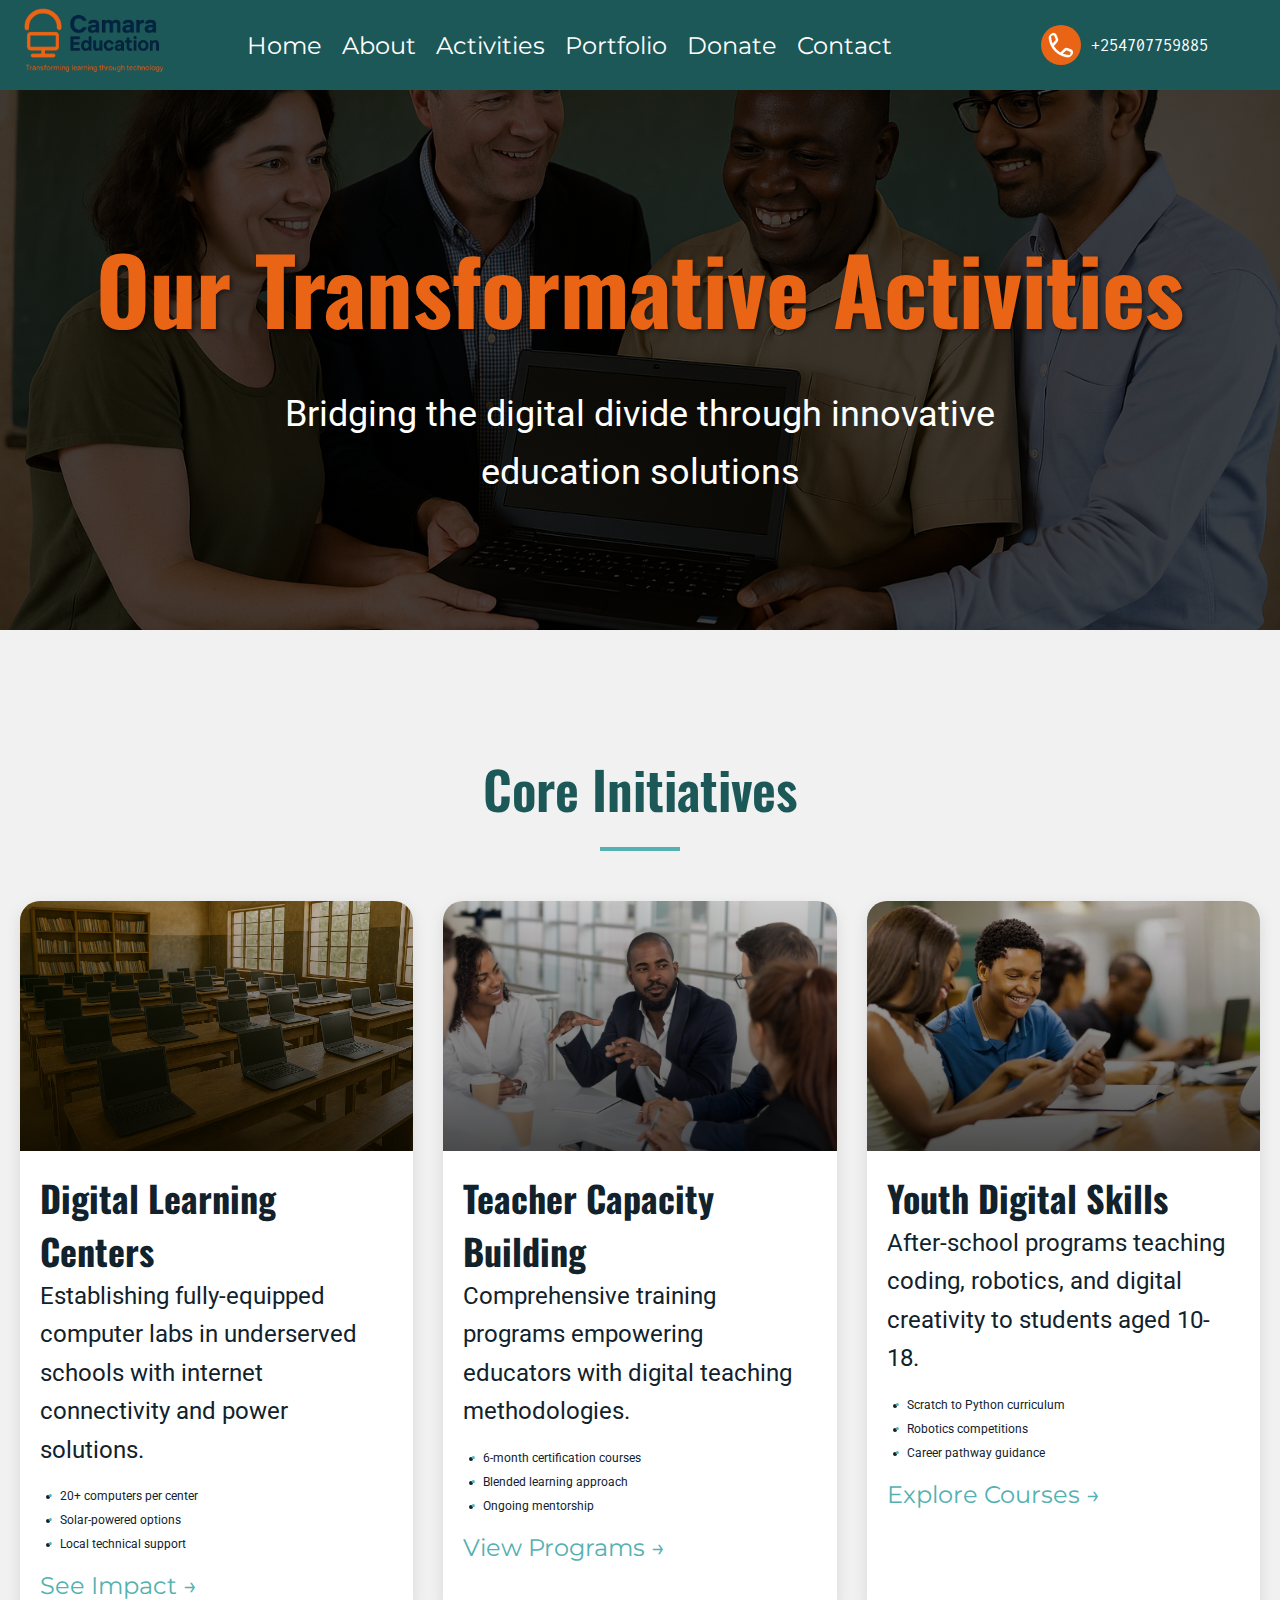
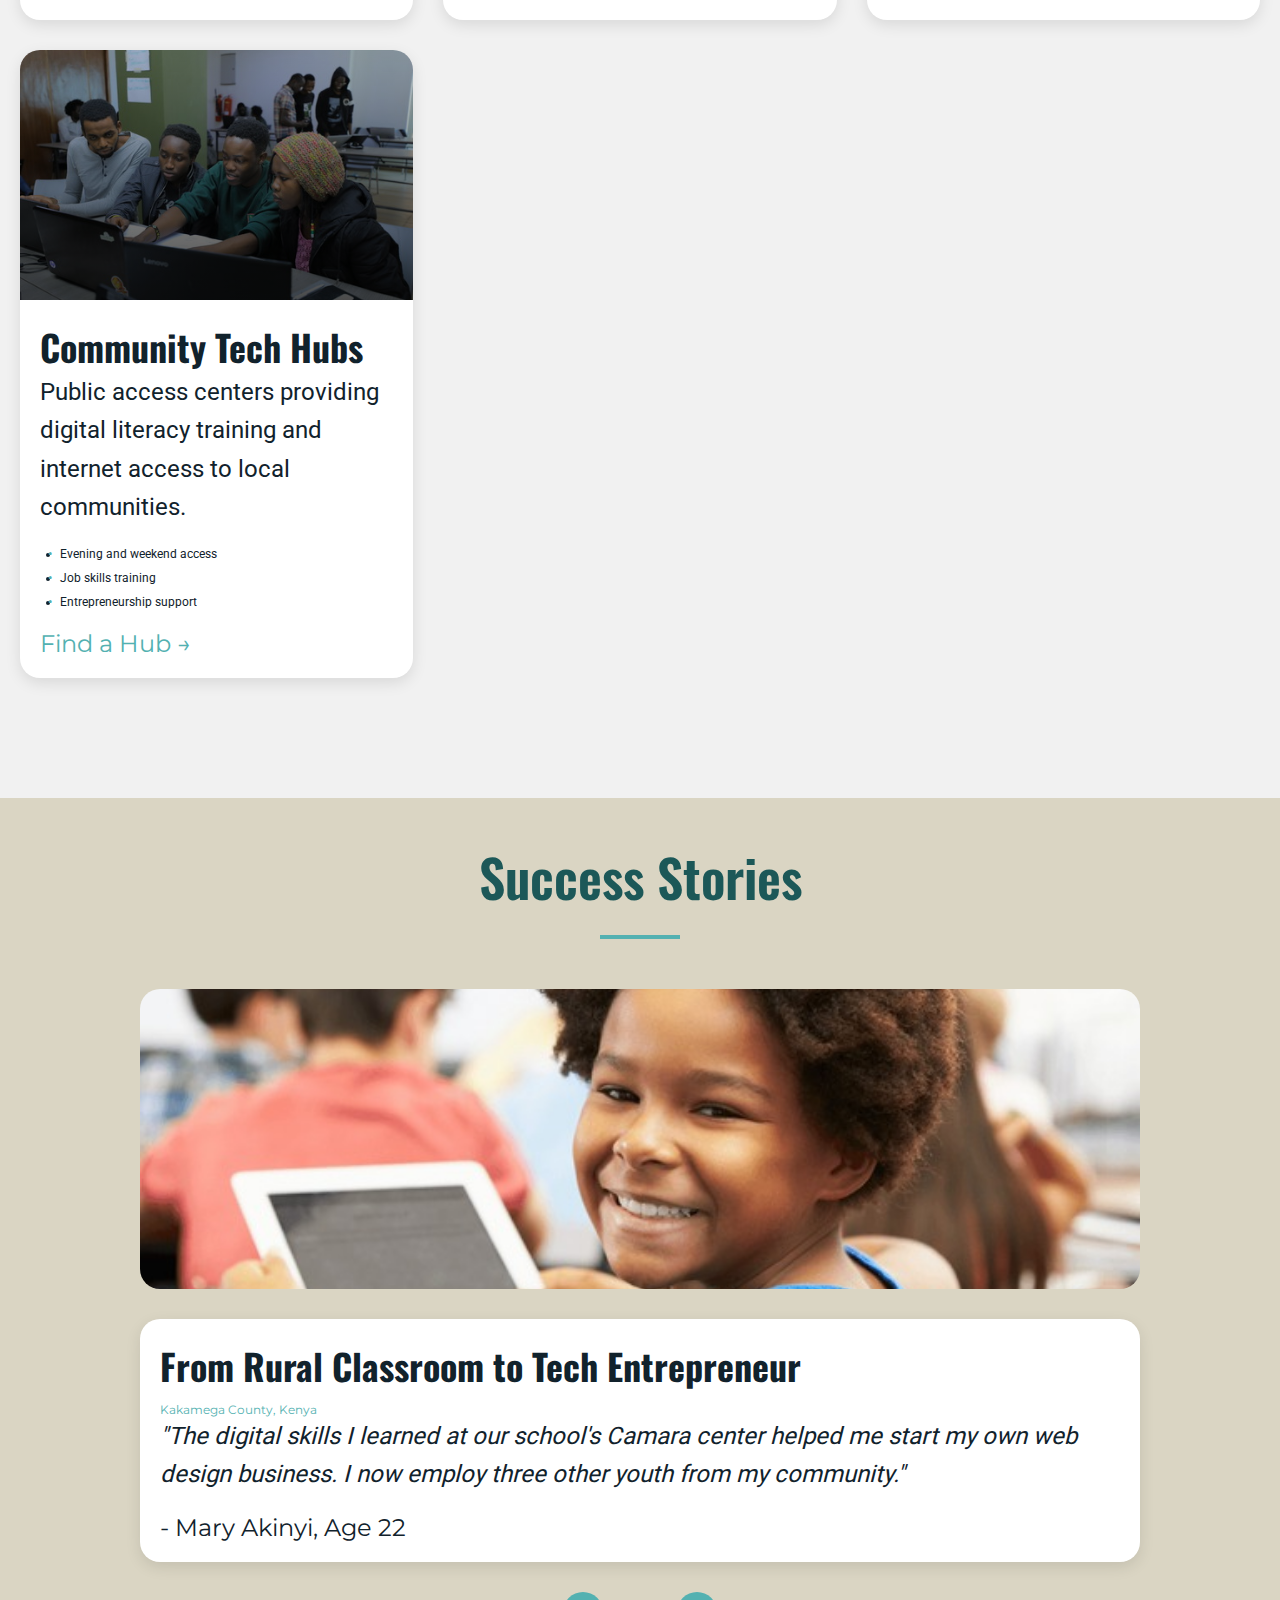
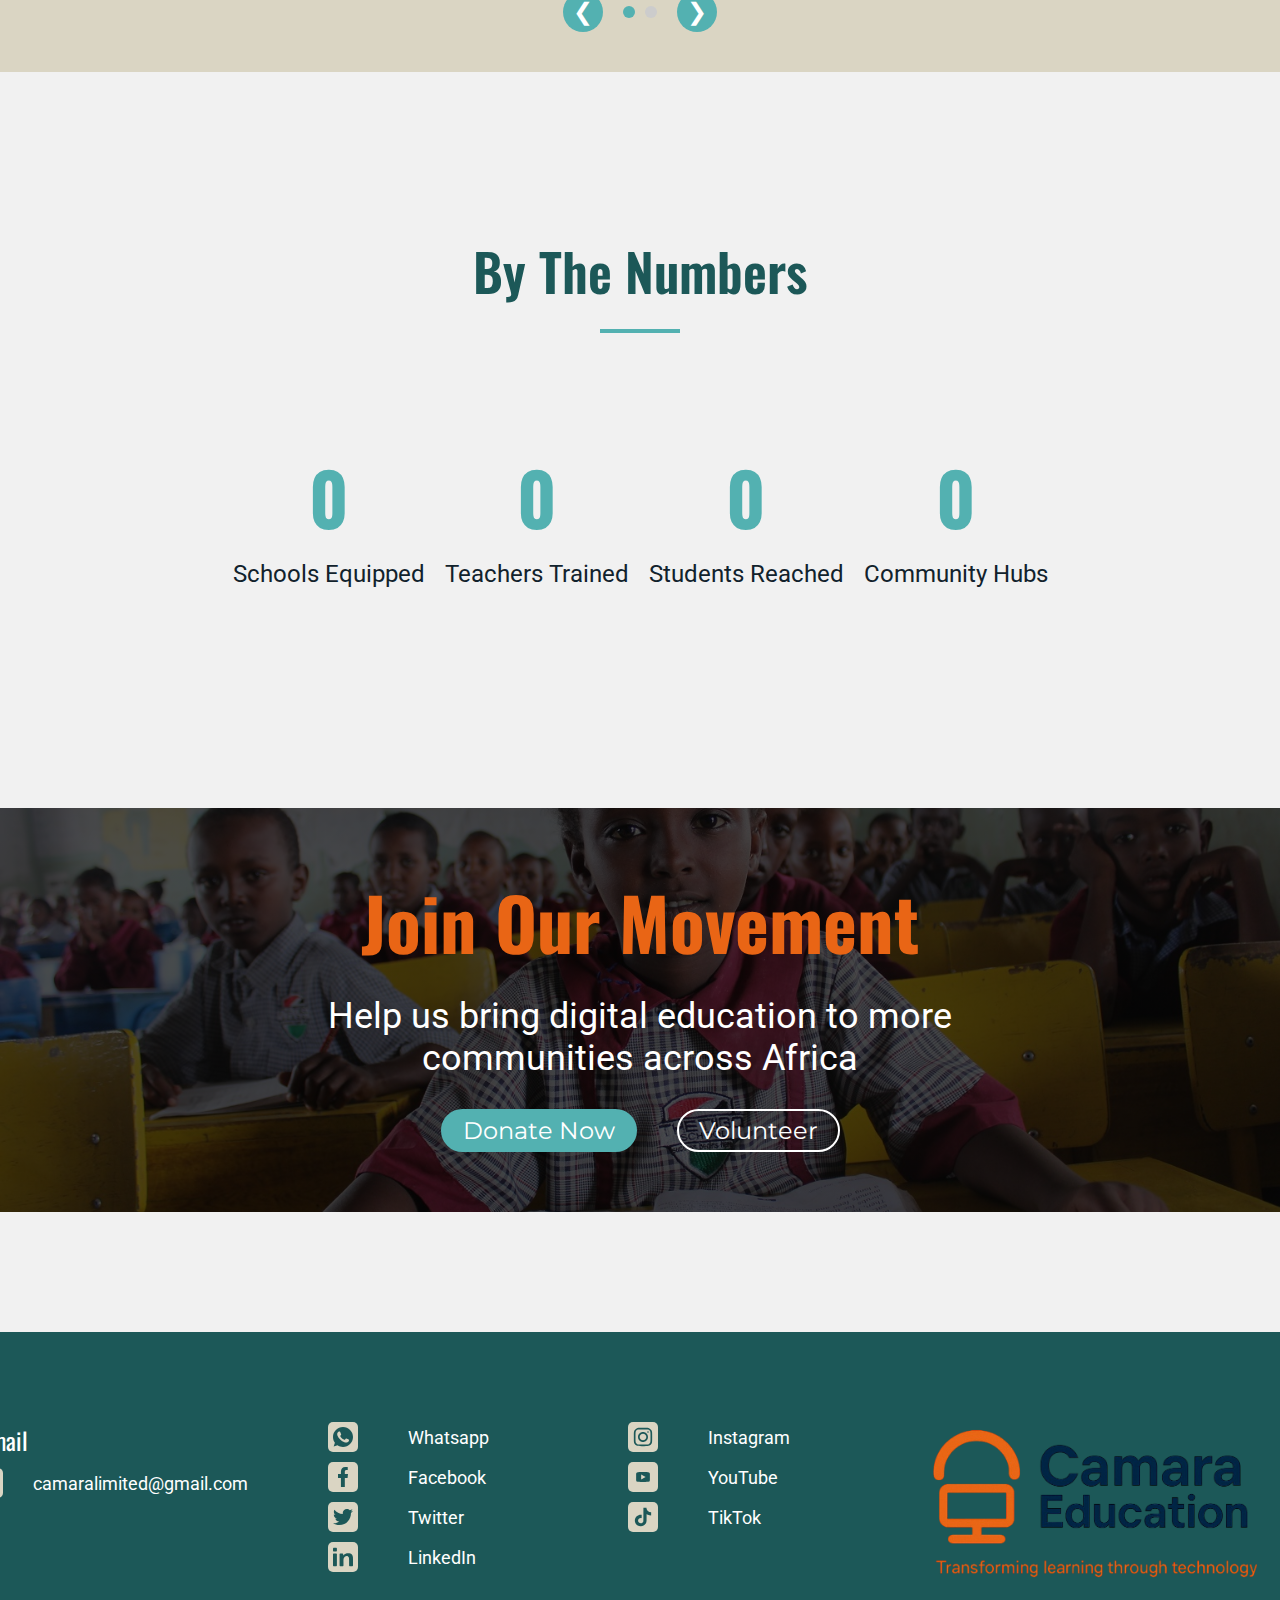
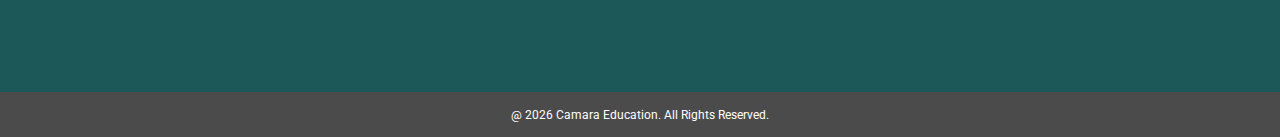
<file: activities.html>
<!DOCTYPE html>
<html lang="en">

<head>
    <meta charset="UTF-8">
    <meta name="viewport" content="width=device-width, initial-scale=1.0">
    <link rel="icon" type="image/x-icon" href="ASSETS/IMAGES/logo.png">
    <link rel="stylesheet" href="ASSETS/CSS/pre-defines.css">
    <link rel="stylesheet" href="ASSETS/CSS/activities.css">
    <title>Our Activities - Camara Education</title>
</head>

<body>
    <!-- Navigation (consistent with main page) -->
    <nav class="nav">
        <a href="index.html" class="logo"><img src="ASSETS/IMAGES/logo.png" alt="" width="180px" height="auto"></a>
        <div class="nav-bar ">
            <div class="nav-item"><a href="index.html">Home</a></div>
            <div class="nav-item active"><a href="about.html">About</a></div>
            <div class="nav-item"><a href="activities.html">Activities</a></div>
            <div class="nav-item"><a href="portfolio.html">Portfolio</a></div>
            <div class="nav-item"><a href="donate.html">Donate</a></div>
            <div class="nav-item"><a href="#contact">Contact</a></div>
        </div>
        <div class="phone">
            <img src="ASSETS/SVG/phone-alt-svgrepo-com (1).svg" alt="Phone icon" width="30px" height="auto">
            <div class="phone-number">+254707759885</div>
        </div>
        <button class="mobile-menu-btn" aria-label="Toggle menu">
            <span class="menu-icon first"></span>
            <span class="menu-icon 2"></span>
            <span class="menu-icon 3"></span>
          </button>
    </nav>

    <!-- Hero Section -->
    <section class="activities-hero">
        <div class="hero-content">
            <h1>Our Transformative Activities</h1>
            <p>Bridging the digital divide through innovative education solutions</p>
        </div>
    </section>

    <!-- Main Activities Section -->
    <section class="main-activities">
        <h2>Core Initiatives</h2>
        <div class="divider"></div>
        
        <div class="activity-grid">
            <!-- Activity 1 -->
            <div class="activity-card">
                <div class="activity-image">
                    <img src="ASSETS/IMAGES/laptops in a class.png" alt="Digital Learning Centers">
                    <div class="image-overlay"></div>
                </div>
                <div class="activity-content">
                    <h3>Digital Learning Centers</h3>
                    <p>Establishing fully-equipped computer labs in underserved schools with internet connectivity and power solutions.</p>
                    <ul class="activity-features">
                        <li>20+ computers per center</li>
                        <li>Solar-powered options</li>
                        <li>Local technical support</li>
                    </ul>
                    <a href="#" class="learn-more-btn">See Impact →</a>
                </div>
            </div>
            
            <!-- Activity 2 -->
            <div class="activity-card">
                <div class="activity-image">
                    <img src="ASSETS/IMAGES/teacher-professional-learning-1315451216.jpg" alt="Teacher Capacity Building">
                    <div class="image-overlay"></div>
                </div>
                <div class="activity-content">
                    <h3>Teacher Capacity Building</h3>
                    <p>Comprehensive training programs empowering educators with digital teaching methodologies.</p>
                    <ul class="activity-features">
                        <li>6-month certification courses</li>
                        <li>Blended learning approach</li>
                        <li>Ongoing mentorship</li>
                    </ul>
                    <a href="#" class="learn-more-btn">View Programs →</a>
                </div>
            </div>
            
            <!-- Activity 3 -->
            <div class="activity-card">
                <div class="activity-image">
                    <img src="ASSETS/IMAGES/depositphotos_20130643-happy-african-college-students-using-tablet-computer-together.jpg" alt="Youth Digital Skills">
                    <div class="image-overlay"></div>
                </div>
                <div class="activity-content">
                    <h3>Youth Digital Skills</h3>
                    <p>After-school programs teaching coding, robotics, and digital creativity to students aged 10-18.</p>
                    <ul class="activity-features">
                        <li>Scratch to Python curriculum</li>
                        <li>Robotics competitions</li>
                        <li>Career pathway guidance</li>
                    </ul>
                    <a href="#" class="learn-more-btn">Explore Courses →</a>
                </div>
            </div>
            
            <!-- Activity 4 -->
            <div class="activity-card">
                <div class="activity-image">
                    <img src="ASSETS/IMAGES/DIGITAL WORKSHOP.jpg" alt="Community Tech Hubs">
                    <div class="image-overlay"></div>
                </div>
                <div class="activity-content">
                    <h3>Community Tech Hubs</h3>
                    <p>Public access centers providing digital literacy training and internet access to local communities.</p>
                    <ul class="activity-features">
                        <li>Evening and weekend access</li>
                        <li>Job skills training</li>
                        <li>Entrepreneurship support</li>
                    </ul>
                    <a href="#" class="learn-more-btn">Find a Hub →</a>
                </div>
            </div>
        </div>
    </section>

    <!-- Impact Stories Section -->
    <section class="impact-stories">
        <h2>Success Stories</h2>
        <div class="divider"></div>
        
        <div class="story-carousel">
            <div class="story-slide active">
                <div class="story-image">
                    <img src="ASSETS/IMAGES/pupil-class-using-digital-tablet-600nw-139405454.jpg" alt="Success Story">
                </div>
                <div class="story-content">
                    <h3>From Rural Classroom to Tech Entrepreneur</h3>
                    <p class="story-location">Kakamega County, Kenya</p>
                    <p class="story-text">"The digital skills I learned at our school's Camara center helped me start my own web design business. I now employ three other youth from my community."</p>
                    <p class="story-author">- Mary Akinyi, Age 22</p>
                </div>
            </div>
            
            <div class="story-slide">
                <div class="story-image">
                    <img src="ASSETS/IMAGES/pupil-class-using-digital-tablet-600nw-139405454.jpg" alt="Success Story">
                </div>
                <div class="story-content">
                    <h3>Transforming Teaching Methods</h3>
                    <p class="story-location">Kampala, Uganda</p>
                    <p class="story-text">"After the teacher training, my students' engagement doubled. I can now create interactive lessons that make learning fun and effective."</p>
                    <p class="story-author">- Mr. John Mugisha, Primary Teacher</p>
                </div>
            </div>
            
            <div class="story-nav">
                <button class="story-prev">❮</button>
                <div class="story-dots">
                    <span class="dot active"></span>
                    <span class="dot"></span>
                </div>
                <button class="story-next">❯</button>
            </div>
        </div>
    </section>

    <!-- Stats Section -->
    <section class="activities-stats">
        <h2>By The Numbers</h2>
        <div class="divider"></div>
        
        <div class="stats-grid">
            <div class="stat-item">
                <div class="stat-number" data-count="387">0</div>
                <p>Schools Equipped</p>
            </div>
            <div class="stat-item">
                <div class="stat-number" data-count="12500">0</div>
                <p>Teachers Trained</p>
            </div>
            <div class="stat-item">
                <div class="stat-number" data-count="245000">0</div>
                <p>Students Reached</p>
            </div>
            <div class="stat-item">
                <div class="stat-number" data-count="56">0</div>
                <p>Community Hubs</p>
            </div>
        </div>
    </section>

    <!-- CTA Section -->
    <section class="activities-cta">
        <div class="cta-content">
            <h2>Join Our Movement</h2>
            <p>Help us bring digital education to more communities across Africa</p>
            <div class="cta-buttons">
                <a href="donate.html" class="cta-btn donate-btn">Donate Now</a>
                <a href="#contact" class="cta-btn volunteer-btn">Volunteer</a>
            </div>
        </div>
    </section>

    <!-- Footer (consistent with main page) -->
    <section class="footer" id="contact">
        <div class="footer-content">
            <div class="email">
                <p class="text">E-mail</p>
                <a href="mailto:camaralimited@gmail.com"><img src="ASSETS/SVG/email-14-svgrepo-com.svg" alt="Email icon"> camaralimited@gmail.com</a>
            </div>
            <div class="bar-vertical"></div>
            <div class="social-media">
                <div class="section-1">
                    <a href="#" class="card">
                        <img src="ASSETS/SVG/whatsapp-128-svgrepo-com.svg" alt="WhatsApp">
                        <p class="text">Whatsapp</p>
                    </a>
                    <a href="#" class="card">
                        <img src="ASSETS/SVG/facebook-176-svgrepo-com.svg" alt="Facebook">
                        <p class="text">Facebook</p>
                    </a>
                    <a href="#" class="card">
                        <img src="ASSETS/SVG/twitter-3-svgrepo-com.svg" alt="Twitter">
                        <p class="text">Twitter</p>
                    </a>
                    <a href="#" class="card">
                        <img src="ASSETS/SVG/linked-in-logo-of-two-letters-svgrepo-com.svg" alt="LinkedIn">
                        <p class="text">LinkedIn</p>
                    </a>
                </div>
                <div class="section-2">
                    <a href="#" class="card">
                        <img src="ASSETS/SVG/instagram-svgrepo-com.svg" alt="Instagram">
                        <p class="text">Instagram</p>
                    </a>
                    <a href="#" class="card">
                        <img src="ASSETS/SVG/youtube-play-svgrepo-com.svg" alt="YouTube">
                        <p class="text">YouTube</p>
                    </a>
                    <a href="#" class="card">
                        <img src="ASSETS/SVG/tiktok-svgrepo-com.svg" alt="TikTok">
                        <p class="text">TikTok</p>
                    </a>
                </div>
            </div>
            <div class="bar-vertical"></div>
            <div class="footer-logo"><img src="ASSETS/IMAGES/logo.png" alt="Camara Education Logo"></div>
        </div>
        <div class="copyright">
            <p>&copy; 2025 Camara Education. All Rights Reserved.</p>
        </div>
    </section>

    <!-- JavaScript -->
    <script src="ASSETS/JS/pre-defines.js"></script>
    <script src="ASSETS/JS/activities.js"></script>
</body>
</html>
</file>
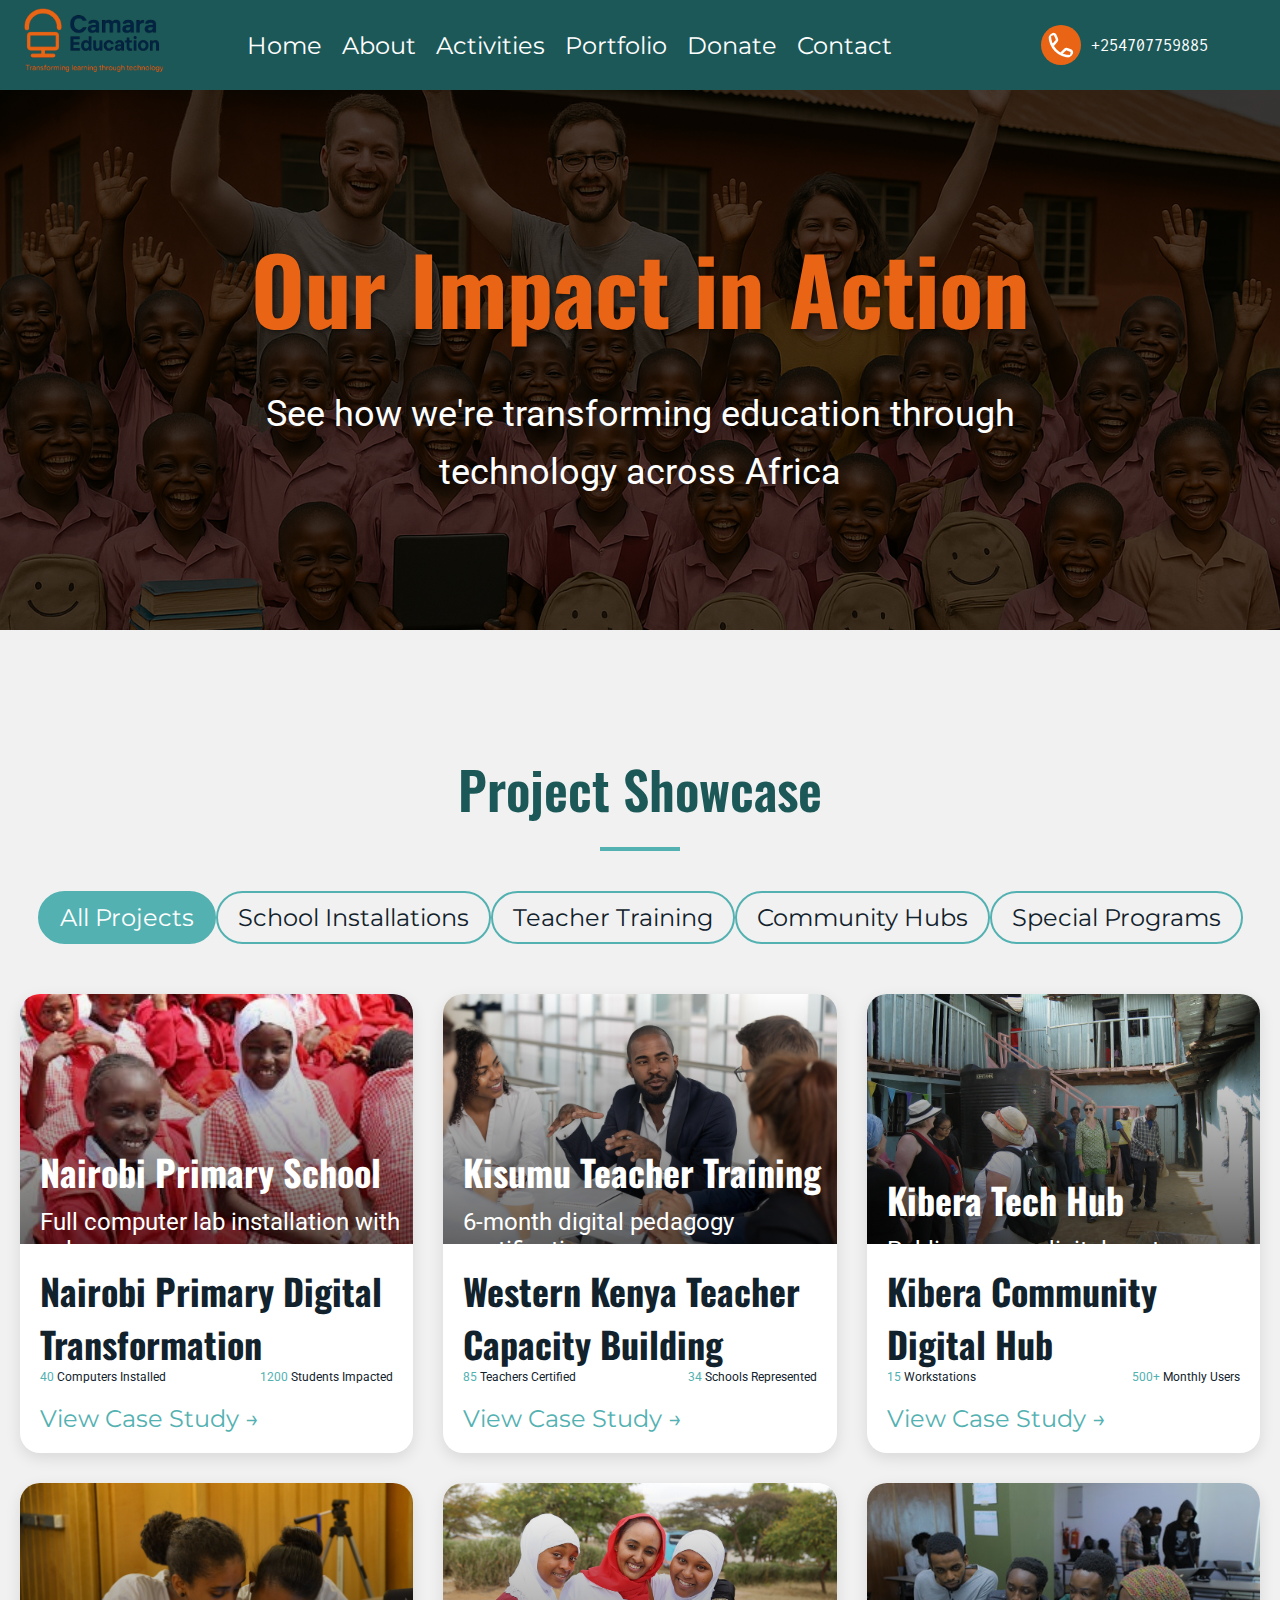
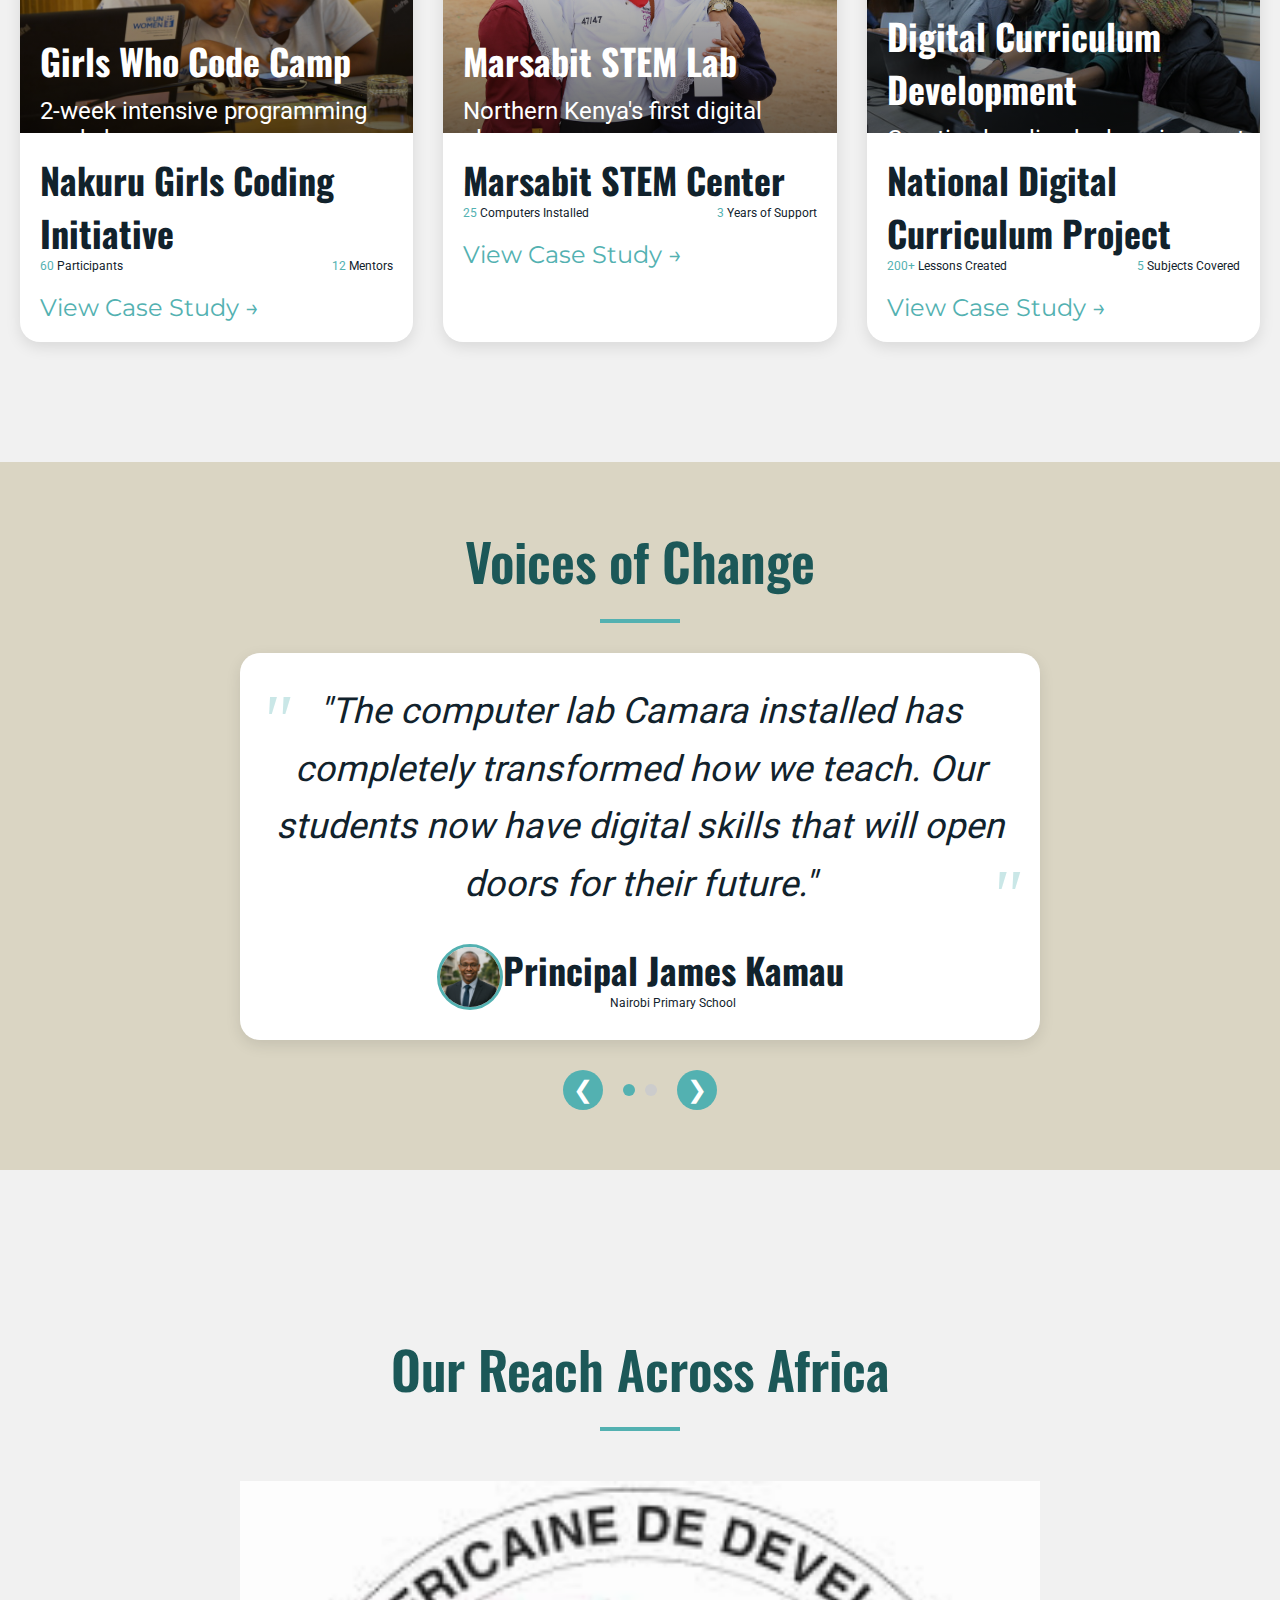
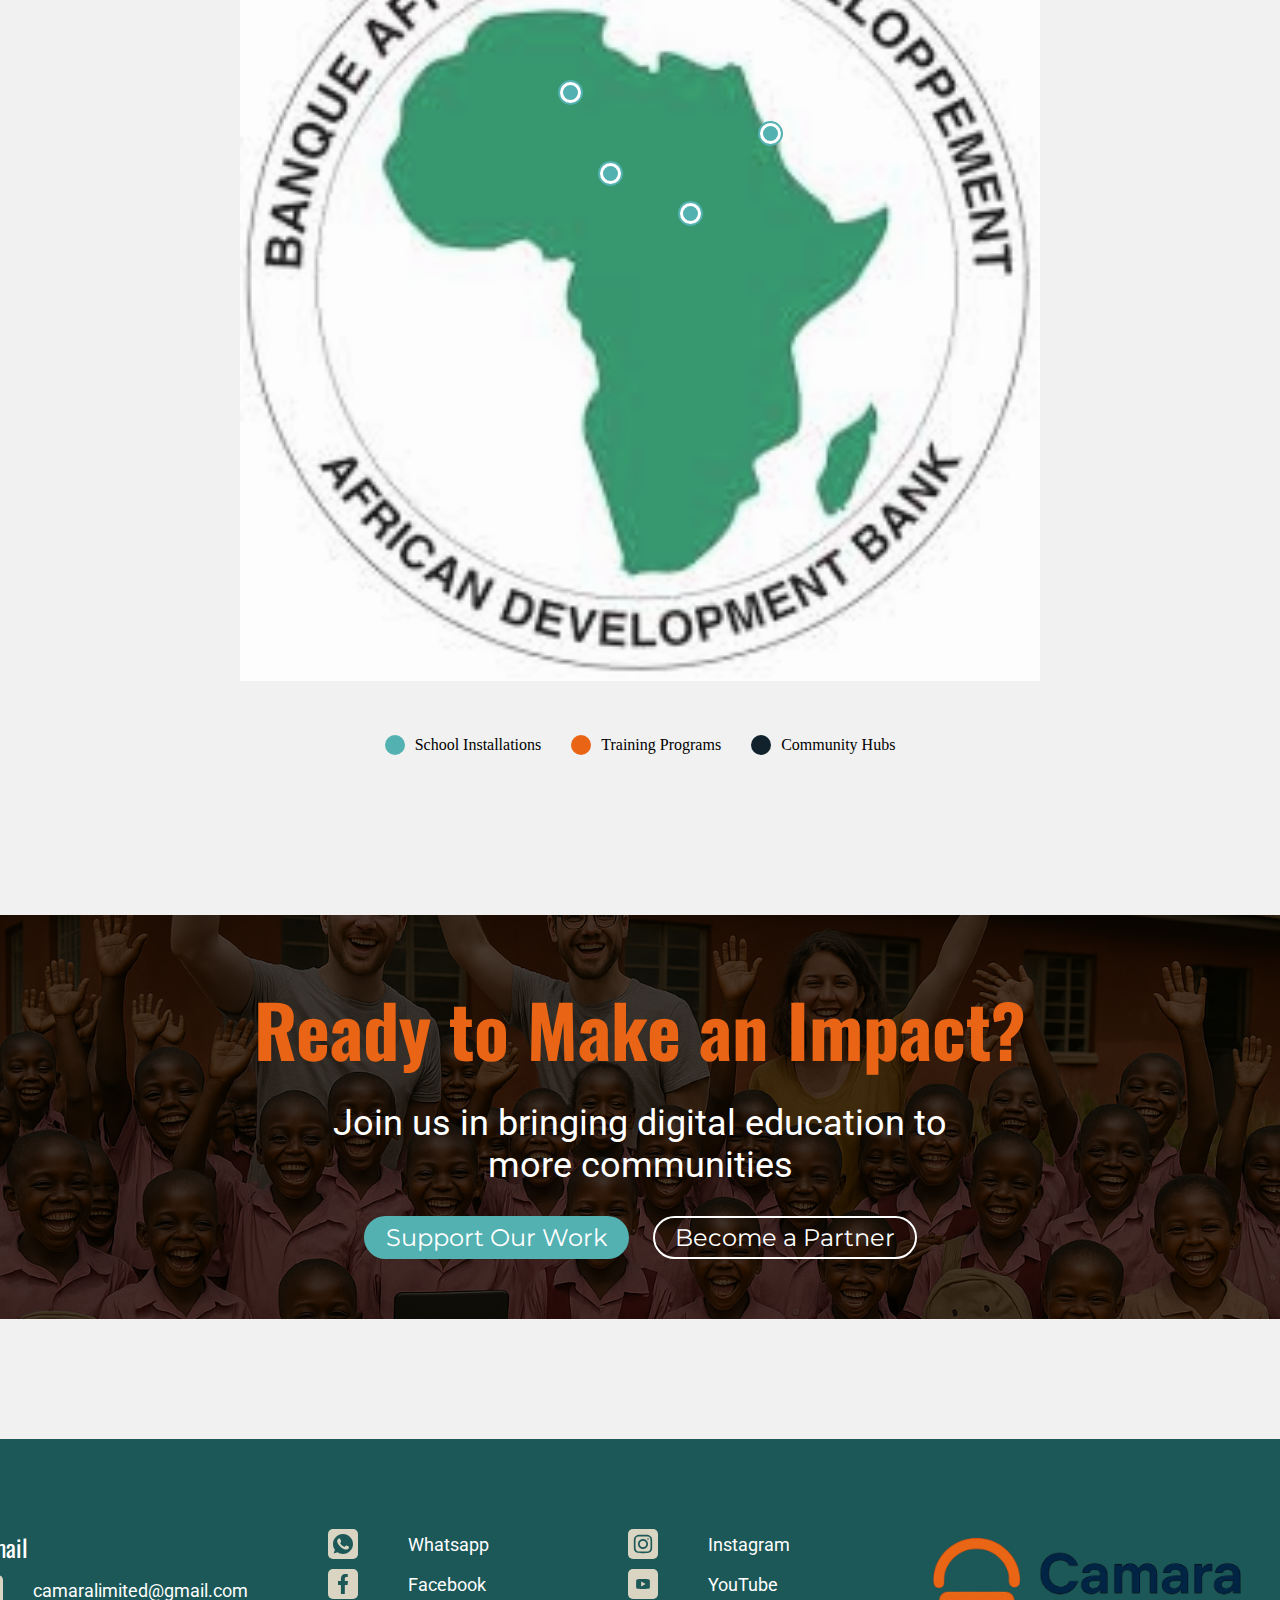
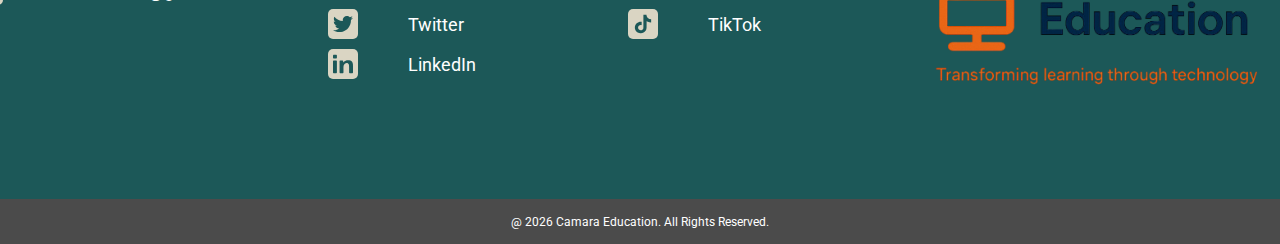
<file: portfolio.html>
<!DOCTYPE html>
<html lang="en">

<head>
    <meta charset="UTF-8">
    <meta name="viewport" content="width=device-width, initial-scale=1.0">
    <link rel="icon" type="image/x-icon" href="ASSETS/IMAGES/logo.png">
    <link rel="stylesheet" href="ASSETS/CSS/pre-defines.css">
    <link rel="stylesheet" href="ASSETS/CSS/portfolio.css">
    <title>Our Impact - Camara Education</title>
</head>

<body>
    <!-- Navigation (consistent with main page) -->
    <nav class="nav">
        <a href="index.html" class="logo"><img src="ASSETS/IMAGES/logo.png" alt="" width="180px" height="auto"></a>
        <div class="nav-bar ">
            <div class="nav-item"><a href="index.html">Home</a></div>
            <div class="nav-item active"><a href="about.html">About</a></div>
            <div class="nav-item"><a href="activities.html">Activities</a></div>
            <div class="nav-item"><a href="portfolio.html">Portfolio</a></div>
            <div class="nav-item"><a href="donate.html">Donate</a></div>
            <div class="nav-item"><a href="#contact">Contact</a></div>
        </div>
        <div class="phone">
            <img src="ASSETS/SVG/phone-alt-svgrepo-com (1).svg" alt="Phone icon" width="30px" height="auto">
            <div class="phone-number">+254707759885</div>
        </div>
        <button class="mobile-menu-btn" aria-label="Toggle menu">
            <span class="menu-icon first"></span>
            <span class="menu-icon 2"></span>
            <span class="menu-icon 3"></span>
        </button>
    </nav>

    <!-- Hero Section -->
    <section class="portfolio-hero">
        <div class="hero-content">
            <h1>Our Impact in Action</h1>
            <p>See how we're transforming education through technology across Africa</p>
        </div>
    </section>

    <!-- Portfolio Gallery -->
    <section class="portfolio-gallery">
        <div class="gallery-controls">
            <h2>Project Showcase</h2>
            <div class="divider"></div>
            <div class="filter-buttons">
                <button class="filter-btn active" data-filter="all">All Projects</button>
                <button class="filter-btn" data-filter="schools">School Installations</button>
                <button class="filter-btn" data-filter="training">Teacher Training</button>
                <button class="filter-btn" data-filter="community">Community Hubs</button>
                <button class="filter-btn" data-filter="special">Special Programs</button>
            </div>
        </div>

        <div class="gallery-grid">
            <!-- Project 1 -->
            <div class="portfolio-item" data-category="schools">
                <div class="portfolio-image">
                    <img src="ASSETS/IMAGES/NB School.jpeg" alt="Nairobi Primary School Installation">
                    <div class="image-overlay">
                        <h3>Nairobi Primary School</h3>
                        <p>Full computer lab installation with solar power</p>
                    </div>
                </div>
                <div class="portfolio-details">
                    <h3>Nairobi Primary Digital Transformation</h3>
                    <div class="project-stats">
                        <span><strong>40</strong> Computers Installed</span>
                        <span><strong>1200</strong> Students Impacted</span>
                    </div>
                    <a href="#" class="view-project-btn">View Case Study →</a>
                </div>
            </div>

            <!-- Project 2 -->
            <div class="portfolio-item" data-category="training">
                <div class="portfolio-image">
                    <img src="ASSETS/IMAGES/teacher-professional-learning-1315451216.jpg" alt="Teacher Training Workshop">
                    <div class="image-overlay">
                        <h3>Kisumu Teacher Training</h3>
                        <p>6-month digital pedagogy certification</p>
                    </div>
                </div>
                <div class="portfolio-details">
                    <h3>Western Kenya Teacher Capacity Building</h3>
                    <div class="project-stats">
                        <span><strong>85</strong> Teachers Certified</span>
                        <span><strong>34</strong> Schools Represented</span>
                    </div>
                    <a href="#" class="view-project-btn">View Case Study →</a>
                </div>
            </div>

            <!-- Project 3 -->
            <div class="portfolio-item" data-category="community">
                <div class="portfolio-image">
                    <img src="ASSETS/IMAGES/KIBERA SCHOOL.jpg" alt="Community Tech Hub">
                    <div class="image-overlay">
                        <h3>Kibera Tech Hub</h3>
                        <p>Public access digital center</p>
                    </div>
                </div>
                <div class="portfolio-details">
                    <h3>Kibera Community Digital Hub</h3>
                    <div class="project-stats">
                        <span><strong>15</strong> Workstations</span>
                        <span><strong>500+</strong> Monthly Users</span>
                    </div>
                    <a href="#" class="view-project-btn">View Case Study →</a>
                </div>
            </div>

            <!-- Project 4 -->
            <div class="portfolio-item" data-category="special">
                <div class="portfolio-image">
                    <img src="ASSETS/IMAGES/GGC.png" alt="Girls Coding Camp">
                    <div class="image-overlay">
                        <h3>Girls Who Code Camp</h3>
                        <p>2-week intensive programming workshop</p>
                    </div>
                </div>
                <div class="portfolio-details">
                    <h3>Nakuru Girls Coding Initiative</h3>
                    <div class="project-stats">
                        <span><strong>60</strong> Participants</span>
                        <span><strong>12</strong> Mentors</span>
                    </div>
                    <a href="#" class="view-project-btn">View Case Study →</a>
                </div>
            </div>

            <!-- Project 5 -->
            <div class="portfolio-item" data-category="schools">
                <div class="portfolio-image">
                    <img src="ASSETS/IMAGES/MARSABIT GIRLS.jpg" alt="Rural School Installation">
                    <div class="image-overlay">
                        <h3>Marsabit STEM Lab</h3>
                        <p>Northern Kenya's first digital classroom</p>
                    </div>
                </div>
                <div class="portfolio-details">
                    <h3>Marsabit STEM Center</h3>
                    <div class="project-stats">
                        <span><strong>25</strong> Computers Installed</span>
                        <span><strong>3</strong> Years of Support</span>
                    </div>
                    <a href="#" class="view-project-btn">View Case Study →</a>
                </div>
            </div>

            <!-- Project 6 -->
            <div class="portfolio-item" data-category="training">
                <div class="portfolio-image">
                    <img src="ASSETS/IMAGES/DIGITAL WORKSHOP.jpg" alt="Digital Curriculum Workshop">
                    <div class="image-overlay">
                        <h3>Digital Curriculum Development</h3>
                        <p>Creating localized e-learning content</p>
                    </div>
                </div>
                <div class="portfolio-details">
                    <h3>National Digital Curriculum Project</h3>
                    <div class="project-stats">
                        <span><strong>200+</strong> Lessons Created</span>
                        <span><strong>5</strong> Subjects Covered</span>
                    </div>
                    <a href="#" class="view-project-btn">View Case Study →</a>
                </div>
            </div>
        </div>
    </section>

    <!-- Testimonials Section -->
    <section class="portfolio-testimonials">
        <h2>Voices of Change</h2>
        <div class="divider"></div>
        
        <div class="testimonial-carousel">
            <div class="testimonial-slide active">
                <div class="testimonial-content">
                    <p class="testimonial-text">"The computer lab Camara installed has completely transformed how we teach. Our students now have digital skills that will open doors for their future."</p>
                    <div class="testimonial-author">
                        <img src="ASSETS/IMAGES/john kimani.png" alt="Principal Kamau">
                        <div>
                            <h4>Principal James Kamau</h4>
                            <p>Nairobi Primary School</p>
                        </div>
                    </div>
                </div>
            </div>
            
            <div class="testimonial-slide">
                <div class="testimonial-content">
                    <p class="testimonial-text">"After the teacher training, I can create interactive lessons that make mathematics come alive for my students. Their test scores have improved by 30%."</p>
                    <div class="testimonial-author">
                        <img src="ASSETS/IMAGES/jane smith.png" alt="Teacher Wanjiku">
                        <div>
                            <h4>Teacher Grace Wanjiku</h4>
                            <p>Kisumu Girls High School</p>
                        </div>
                    </div>
                </div>
            </div>
            
            <div class="testimonial-nav">
                <button class="testimonial-prev">❮</button>
                <div class="testimonial-dots">
                    <span class="dot active"></span>
                    <span class="dot"></span>
                </div>
                <button class="testimonial-next">❯</button>
            </div>
        </div>
    </section>

    <!-- Impact Map Section -->
    <section class="impact-map">
        <h2>Our Reach Across Africa</h2>
        <div class="divider"></div>
        
        <div class="map-container">
            <img src="ASSETS/IMAGES/ADB.png" alt="Africa Map with Locations" class="map-image">
            <div class="map-point" style="top: 30%; left: 65%;" data-location="Kenya">
                <div class="point"></div>
                <div class="map-tooltip">12 Projects in Kenya</div>
            </div>
            <div class="map-point" style="top: 40%; left: 55%;" data-location="Tanzania">
                <div class="point"></div>
                <div class="map-tooltip">5 Projects in Tanzania</div>
            </div>
            <div class="map-point" style="top: 35%; left: 45%;" data-location="Uganda">
                <div class="point"></div>
                <div class="map-tooltip">8 Projects in Uganda</div>
            </div>
            <div class="map-point" style="top: 25%; left: 40%;" data-location="Ethiopia">
                <div class="point"></div>
                <div class="map-tooltip">3 Projects in Ethiopia</div>
            </div>
        </div>
        
        <div class="map-legend">
            <div class="legend-item">
                <div class="legend-color schools"></div>
                <span>School Installations</span>
            </div>
            <div class="legend-item">
                <div class="legend-color training"></div>
                <span>Training Programs</span>
            </div>
            <div class="legend-item">
                <div class="legend-color community"></div>
                <span>Community Hubs</span>
            </div>
        </div>
    </section>

    <!-- CTA Section -->
    <section class="portfolio-cta">
        <div class="cta-content">
            <h2>Ready to Make an Impact?</h2>
            <p>Join us in bringing digital education to more communities</p>
            <div class="cta-buttons">
                <a href="donate.html" class="cta-btn donate-btn">Support Our Work</a>
                <a href="#footer" class="cta-btn partner-btn">Become a Partner</a>
            </div>
        </div>
    </section>

    <!-- Footer (consistent with main page) -->
    <section class="footer" id="contact">
        <div class="footer-content">
            <div class="email">
                <p class="text">E-mail</p>
                <a href="mailto:camaralimited@gmail.com"><img src="ASSETS/SVG/email-14-svgrepo-com.svg" alt="Email icon"> camaralimited@gmail.com</a>
            </div>
            <div class="bar-vertical"></div>
            <div class="social-media">
                <div class="section-1">
                    <a href="#" class="card">
                        <img src="ASSETS/SVG/whatsapp-128-svgrepo-com.svg" alt="WhatsApp">
                        <p class="text">Whatsapp</p>
                    </a>
                    <a href="#" class="card">
                        <img src="ASSETS/SVG/facebook-176-svgrepo-com.svg" alt="Facebook">
                        <p class="text">Facebook</p>
                    </a>
                    <a href="#" class="card">
                        <img src="ASSETS/SVG/twitter-3-svgrepo-com.svg" alt="Twitter">
                        <p class="text">Twitter</p>
                    </a>
                    <a href="#" class="card">
                        <img src="ASSETS/SVG/linked-in-logo-of-two-letters-svgrepo-com.svg" alt="LinkedIn">
                        <p class="text">LinkedIn</p>
                    </a>
                </div>
                <div class="section-2">
                    <a href="#" class="card">
                        <img src="ASSETS/SVG/instagram-svgrepo-com.svg" alt="Instagram">
                        <p class="text">Instagram</p>
                    </a>
                    <a href="#" class="card">
                        <img src="ASSETS/SVG/youtube-play-svgrepo-com.svg" alt="YouTube">
                        <p class="text">YouTube</p>
                    </a>
                    <a href="#" class="card">
                        <img src="ASSETS/SVG/tiktok-svgrepo-com.svg" alt="TikTok">
                        <p class="text">TikTok</p>
                    </a>
                </div>
            </div>
            <div class="bar-vertical"></div>
            <div class="footer-logo"><img src="ASSETS/IMAGES/logo.png" alt="Camara Education Logo"></div>
        </div>
        <div class="copyright">
            <p>&copy; 2025 Camara Education. All Rights Reserved.</p>
        </div>
    </section>

    <!-- JavaScript -->
    <script src="ASSETS/JS/pre-defines.js"></script>
    <script src="ASSETS/JS/portfolio.js"></script>
</body>
</html>
</file>
<file: ASSETS/CSS/index.css>
@import url('pre-defines.css');



.hero{
    display: flex;
    align-items: center;
    width: 100%;
    min-height: 100vh;
    margin-bottom: var(--margin-120);
}

.hero-text{
    display: flex;
    flex-direction: column;
    justify-content: start;
    min-height: 70vh;
    max-width: 45%;
    margin-right: var(--margin-20);
}


.hero-text h1{
    font-family: var(--oswald);
    font-size: var(--heading-x-large);
    font-weight: var(--weight-large);
    color: var(--orange);
    margin-bottom: var(--margin-50);
}
.hero-text p{
    font-family: var(--roboto);
    font-size: var(--text-medium);
    font-weight: var(--weight-normal);
    margin-bottom: var(--margin-50);
    line-height: 1.5;
    
}



.hero .images{
    display: flex;
}

.hero .image-1{
    border-radius: 120px 120px 0px 120px;
    margin-right: var(--margin-20);
    box-shadow: #000 0px 0px 8px;
}
.hero .image-2{
    border-radius: 120px 120px 120px 0;
    box-shadow: #000 0px 0px 5px;
    margin-bottom: var(--margin-10);

}
.hero .image-3{
    border-radius: 0px 120px 0px 120px;
    box-shadow: #000 0px 0px 5px;
}






.about{
    display: flex;
    justify-content: center;
    align-items: center;
    width: 100%;
    margin-bottom: var(--margin-120);
}
.about-text{
    background-color: var(--icebag);
    display: flex;
    flex-direction: column;
    justify-content: center;
    padding: var(--padding-40);
    border-radius: 50px ;
    min-height: 40vh;
    width: 90%;
}

.about-text h2{
    font-family: var(--oswald);
    font-size: var(--heading-medium);
    font-weight: var(--weight-medium);
    color: var(--green);
    margin-bottom: var(--margin-10);
}

.about-text p{
    font-family: var(--roboto);
    font-size: var(--text-large);
    font-weight: var(--weight-normal);
    margin-bottom: var(--margin-50);
    line-height: 1.5;
}




.activities{
    display: flex;
    justify-content: center;
    align-items: center;
    width: 100%;
    margin-bottom: var(--margin-50);
}
.activities-text{
    display: flex;
    flex-direction: column;
    align-items: center;
    justify-content: center;
    width: 100%;
}

.activities-text h2{
    font-family: var(--oswald);
    font-size: var(--heading-medium);
    font-weight: var(--weight-medium);
    color: var(--green);
    margin-bottom: var(--margin-10);
    text-align: center;
}

.activities-text .desc{
    font-family: var(--roboto);
    font-size: var(--text-medium);
    font-weight: var(--weight-normal);
    margin-bottom: var(--margin-50);
    line-height: 1.5;
    text-align: center;
}

.activities-text ul{
    display: flex;
    flex-direction: column;
    align-items: center;
    justify-content: center;
    width: 100%;
}

.activities-text ul li{
    display: flex;
    align-items: center;
    justify-content: center;
    min-height: 100vh;
    width: 100%;
}

.activities-text ul li p{
    width: 50%;
    font-family: var(--roboto);
    font-size: var(--text-large);
    font-weight: var(--weight-normal);
    list-style: none;
    line-height: 1.5;
    color: var(--green);
    font-weight: var(--weight-bold);
    margin: auto;
}

.activities .activities-text img{
    width: 520px;
    margin: auto;
    border-radius: 50px;
}

.activities-text .laptops{
    background-color: #b0b0b07e;
}
.activities-text .training{
    background-color: #cdffcd7e;
}
.activities-text .develop{
    background-color: #b0b0b07e;
}
.activities-text .support{
    background-color: #cdffcd7e;
}


.portfolio{
    display: flex;
    flex-direction: column;
    align-items: center;
    justify-content: center;
    min-height: 100vh;
}

.portfolio h2{
    font-family: var(--oswald);
    font-size: var(--heading-medium);
    font-weight: var(--weight-medium);
    color: var(--green);
    margin-bottom: var(--margin-10);
    text-align: center;
}

.portfolio-images{
    display: flex;
    align-items: center;
    justify-content: center;
    margin: var(--margin-50) 0 var(--margin-120) 0;
}

.portfolio-images .card{
    position: relative;
    height: auto;
    width: 500px;
    display: flex;
    align-items: center;
    justify-content: center;
    margin: var(--margin-10);
}

.portfolio-images .card img{
    position: absolute;
    width: 100%;
    z-index: -1;
    opacity: .85;
    transition: all .3s ease-out;

}

.portfolio-images .card .desc{
    color: var(--white);
    display: flex;
    flex-direction: column;
    align-items: center;
    justify-content: center;
    height: 332px;
    width: 100%;
}

.portfolio-images .card h3{
    font-family: var(--Montserrat);
    font-size: var(--heading-moderate);
    margin-bottom: var(--margin-50);
    transition: all .3s ease-out;
}

.portfolio-images .card .desc p{
    text-align: center;
    font-family: var(--roboto);
    font-size: var(--text-moderate);
    transition: all .5s ease-out;
}

.portfolio-images .card:hover img{
    cursor: pointer;
    opacity: 1;
}
.portfolio-images .card:hover h3{
    opacity: 0;
}
.portfolio-images .card:hover p{
    opacity: 0;
}

.portfolio .portfolio-btn{
    background-color: var(--navy-blue);
    color: #fff;
    text-decoration: none;
    font-family: var(--text-moderate);
    font-size: var(--text-large);
    padding: var(--padding-10);
    border: 5px double var(--white);
    border-radius: 30px;
}

.portfolio .portfolio-btn:hover{
    background-color: var(--white);
    color: var(--navy-blue);
    border: 5px double var(--navy-blue);
    transition: all .3s ease-out;
}

/* DONATIONS */


.donation{
    display: flex;
    flex-direction: column;
    align-items: center;
    justify-content: center;
    min-height: 110vh;
    overflow: hidden;
}

.donation .donation-text{
    position: relative;
    min-height: 110vh;
    display: flex;
    flex-direction: column;
    align-items: center;
    justify-content: center;
    background-color: #00000096;
    margin-top: var(--margin-50);
}

.donation img{
    position: absolute;
    width: 100%;
    height: 110vh;
    z-index: -1;
}

.donation h2{
    font-family: var(--oswald);
    font-size: var(--heading-medium);
    font-weight: var(--weight-medium);
    color: var(--green);
    margin-bottom: var(--margin-10);
    text-align: center;
}

.donation p{
    font-family: var(--roboto);
    font-size: var(--text-large);
    font-weight: var(--weight-normal);
    margin-bottom: var(--margin-50);
    color: var(--white);
    line-height: 1.5;
    text-align: center;
}

.donation .donation-text p:nth-child(3){
    color: var(--orange);
}

.donation .donation-text .donate-btn{
    background-color: var(--green);
    color: var(--icebag);
    font-family: var(--roboto);
    font-size: var(--text-large);
    font-weight: var(--weight-normal);
    margin-top: var(--margin-120);
    padding: var(--padding-5) var(--padding-10);
    text-decoration: none;
    border: 5px double var(--icebag);
    border-radius: 20px;
}

.donation .donation-text .donate-btn:hover{
    background-color: var(--icebag);
    color: var(--green);
    border: 5px double var(--green);
    transition: all .3s ease-out;
}

@media (max-width:1024px) {
    .hero {
        flex-direction: column;
    }
    .hero .hero-text{
        max-width: 100%;
        align-items: start;
        justify-content: start;
        flex-direction: column;
        margin-bottom: var(--margin-50);
    }
    .hero .images{
        flex-direction: column;
    }

    .hero .image-1{
        margin-bottom: var(--margin-30);
    }


    .about .about-text{
        max-width: 80%;
        margin-bottom: var(--margin-50);
    }


    .activities li {
        height: 50vh;
    }

    .activities-text ul li p {
        font-size: var(--text-medium);
    }
    .activities .activities-text img{
        width: 320px;
        margin: auto;
        border-radius: 50px;
    }

    .portfolio-images{
        flex-direction: column;
    }

    .donation p{
        font-size: var(--text-medium);
    }
    .donation p{
        font-size: var(--text-medium);
    }
}

@media (max-width:600px) {

    .hero .hero-text{
    display: flex;
    align-items: center;
    justify-content: center;
    }

    .hero-text h1{
        font-size: var(--heading-medium);
    }
    .hero-text p{
        font-size: var(--text-medium);
    }
    .hero .images{
    align-items: center;
    justify-content: center;
    }
    .hero .images{
    align-items: center;
    justify-content: center;
    }
    .hero .image-1{
    width: 80%;
    }
    .hero .image-2{
    width: 80%;
    }
    .hero .image-3{
    width: 80%;
    }

    .about .about-text p{
        font-size: var(--text-medium);
    }

    .activities-text ul li{
        flex-direction: column;
        min-width: 30vh;
    }
    .activities-text ul li p{
        width: 90%;
        text-align: center;
    }

    .about .about-text{
        max-width: 80%;
        margin-bottom: var(--margin-50);
        padding: var(--padding-20);
    }

    .portfolio-images .card{
        position: relative;
        height: auto;
        width: 90%;
        display: flex;
        align-items: center;
        justify-content: center;
        margin: var(--margin-10);
    }
}
</file>
<file: ASSETS/CSS/pre-defines.css>
/* Roboto */
@font-face {
    font-family: 'Roboto';
    src: url('../FONTS/Roboto/Roboto-VariableFont_wdth\,wght.ttf') format('truetype');
}

/* Open Sans */
@font-face {
    font-family: 'Open Sans';
    src: url('../FONTS/Open_Sans/OpenSans-VariableFont_wdth\,wght.ttf') format('truetype');
}

/* Montserrat */
@font-face {
    font-family: 'Montserrat';
    src: url('../FONTS/Montserrat/Montserrat-VariableFont_wght.ttf') format('truetype');
}

/* Oswald */
@font-face {
    font-family: 'Oswald';
    src: url('../FONTS/Oswald/Oswald-VariableFont_wght.ttf') format('truetype');
}

/* Inconsolata */
@font-face {
    font-family: 'Inconsolata';
    src: url('../FONTS/Inconsolata/Inconsolata-VariableFont_wdth\,wght.ttf') format('truetype');
}

/* Edu AU VIC WA NT Arrows */
@font-face {
    font-family: 'Edu AU VIC WA NT Arrows';
    src: url('../FONTS/Edu_AU_VIC_WA_NT_Arrows/EduAUVICWANTArrows-VariableFont_wght.ttf') format('truetype');
}

* {
    padding: 0;
    margin: 0;
    box-sizing: 0;
    scroll-behavior: smooth;
}


/* PRE-DEFINES */

:root {
    /* margins */
    --margin-10: 10px;
    --margin-20: 20px;
    --margin-30: 30px;
    --margin-40: 40px;
    --margin-50: 50px;
    --margin-60: 60px;
    --margin-80: 80px;
    --margin-120: 120px;
    --margin-180: 180px;
    --margin-200: 200px;
    --margin-max: 300px;

    /* paddings */
    --padding-5: 5px;
    --padding-10: 10px;
    --padding-20: 20px;
    --padding-30: 30px;
    --padding-40: 40px;
    --padding-50: 50px;
    --padding-60: 60px;

    /* colors */
    --main: #f1f1f1;
    --icebag: #dad5c3;
    --light-green: #53b1b1;
    --green: #1c5858;
    --maroon: #450b00;
    --navy-blue: #11222c;
    --blue: #0270bd;
    --black: #000;
    --white: #ffff;
    --orange: #e96515;
    --yellow: #ffa500;

    /*heading /FONTS sizes */
    --heading-x-large: 92px;
    --heading-large: 72px;
    --heading-medium: 52px;
    --heading-moderate: 36px;
    --heading-small: 24px;

    /*text /FONTS sizes */
    --text-large: 36px;
    --text-medium: 24px;
    --text-moderate: 18px;
    --text-small: 12px;

    /* font-wheights */
    --weight-large: 800;
    --weight-medium: 600;
    --weight-normal: 400;
    --weight-small: 200;

    /* text font-families */
    --Montserrat: "Montserrat", sans-serif;
    --edu: "Edu AU VIC WA NT Arrows", cursive;
    --oswald: "Oswald", sans-serif;
    --inconsolata: "Inconsolata", monospace;
    --open-sans: "Open Sans", sans-serif;
    --roboto: "Roboto", sans-serif;

}

body{
    background: var(--main);
    overflow-x: hidden;
}

nav{
    background-color: var(--green);
    height: 10vh;
    padding: 0 var(--padding-5);
    display: flex;
    align-items: center;
    z-index: 999;
}

.nav-bar{
    display: flex;
    align-items: center;
    margin: 0 auto;
}

.nav-bar .nav-item{
    position: relative;
    display: flex;
    align-items: center;
    justify-content: center;
    padding: var(--padding-5) 0;
    border-radius: 5px;
    margin-right: var(--margin-20);
    transition: all 0.3s ease-out;
}

.nav-bar .nav-item::before{
    background-color: var(--icebag);
    position: absolute;
    content: '';
    top: 0;
    left: 0;
    height: 100%;
    width: 0px;
    z-index: -1;
    border-radius: 5px;
    transition: all 0.3s ease-out;
}

.nav-bar .nav-item:hover::before{
    width: 100%;
}

.nav-bar .nav-item a{
    color: var(--white);
    font-size: var(--text-medium);
    font-family: var(--Montserrat);
    font-weight: var(--weight-normal);
    text-decoration: none;
    transition: all 0.3s ease-out;
}

.nav-bar .nav-item a:hover{
    color: var(--orange);
}

.phone{
    display: flex;
    align-items: center;
    justify-content: center;
    padding: var(--padding-5);
    margin: auto;
    transition: all 0.3s ease-out;
}

.phone img{
    background-color: var(--orange);
    border-radius: 50%;
    padding: var(--padding-5);
    margin-right: var(--margin-10);
    transition: all 0.3s ease-out;
}

.phone-number{
    color: var(--white);
    font-size: var(--text-moderate);
    font-family: var(--inconsolata);
    font-weight: var(--weight-normal);
    text-decoration: none;
    transition: all 0.3s ease-out;
}


.bar{
    width: 250px;
    height: 3px;
    background-color: var(--green);
    align-self: center;
    margin-bottom: var(--margin-10);
}

.bar-vertical{
    width: 3px;
    height: 250px;
    background-color: var(--white);
    margin: 0 var(--margin-10);
}

/* Mobile styles */
.mobile-menu-btn {
display: none;
background: none;
border: none;
cursor: pointer;
padding: 10px;
z-index: 1000;
}

.menu-icon {
display: block;
width: 25px;
height: 3px;
background-color: var(--white);
margin: 5px 0;
transition: all 0.3s ease;
}




.cta-btn {
    display: inline-block;
    padding: var(--padding-15) var(--padding-30);
    font-family: var(--Montserrat);
    font-size: var(--text-medium);
    font-weight: var(--weight-bold);
    text-decoration: none;
    border-radius: 50px;
    transition: all 0.3s ease;
}

.donate-btn {
    background: var(--light-green);
    color: white;
    padding: var(--padding-5) var(--padding-20);
    border: 2px solid var(--light-green);
    margin-right: var(--margin-20);
}

.donate-btn:hover {
    background: transparent;
    color: var(--light-green);
}

.volunteer-btn {
    background: transparent;
    padding: var(--padding-5) var(--padding-20);
    color: var(--black);
    border: 2px solid var(--black);
}

.volunteer-btn:hover {
    border: 2px solid var(--white);
    background: var(--black);
    color: var(--white);
}

/* .partner-btn {
    background: transparent;
    color: var(--black);
    border: 2px solid var(--black);
}

.partner-btn:hover {
    border: 2px solid var(--white);
    background: var(--black);
    color: var(--white);
} */

.partner-btn {
    padding: var(--padding-5) var(--padding-20);
    background: transparent;
    color: white;
    border: 2px solid white;
}

.partner-btn:hover {
    background: white;
    color: var(--navy-blue);
}



/* FOOTER */

.footer .footer-content{
    background-color: var(--green);
    display: flex;
    align-items: center;
    justify-content: center;
    min-height: 40vh;
}

.footer .email{
    display: flex;
    flex-direction: column;
    transition: all .3s ease-out;
    height: 20vh;
}

.footer .email p{
    font-family: var(--oswald);
    font-size: var(--text-medium);
    color: var(--white);
    margin-bottom: var(--margin-10);
    text-align: start;
}

.footer .email a{
    display: flex;
    align-items: center;
    justify-content: center;
    text-decoration: none;
    color: var(--white);
    font-family: var(--roboto);
    font-size: var(--text-moderate);
}

.footer .email a:hover{
    color: var(--orange);
}

.footer .email img{
    background-color: var(--icebag);
    width: 20px;
    padding: 5px;
    margin-right: var(--margin-30);
    border-radius: 5px;
}

.footer .email:hover img{
    background-color: var(--orange);
}

.footer .social-media{
    display: flex;
    align-items: center;
    justify-content: center;
}

.footer .social-media .section-1,.section-2{
    display: flex;
    flex-direction: column;
    align-items: center;
    height: 20vh;
}

.footer  .section-1,.section-2{
    margin-left: var(--margin-60);
}

.footer .card{
    display: flex;
    align-items: center;
    justify-content: center;
    transition: all .3s ease-out;
}

.footer .card img{
    background-color: var(--icebag);
    width: 20px;
    padding: 5px;
    margin-right: var(--margin-50);
    border-radius: 5px;
}

.footer .card:hover img{
    background-color: var(--orange);
}

.footer .card {
    display: flex;
    align-items: center;
    justify-content: start;
    font-family: var(--roboto);
    font-size: var(--text-moderate);
    color: var(--white);
    text-decoration: none;
    width: 240px;
    margin-bottom: var(--margin-10);
}

 .footer .card p{
    text-align: start;
 }
 
 .footer .card:hover p{
    color: var(--orange);
}


.footer .footer-content .footer-logo img{
    width: 420px;
}

.footer .copyright{
    background-color: #4b4b4b;
    display: flex;
    align-items: center;
    justify-content: center;
    min-height: 5vh;
    font-family: var(--roboto);
}
.footer  .copyright P{
    color: var(--white);
    font-size: var(--text-small);
    font-family: var(--roboto);
}


@media  (max-width:1024px) {

    .logo img{
      width: 120px;
    }
  
    .nav-bar {
      position: fixed;
      display: flex;
      flex-direction: row;
      top: 10vh;
      right: -100%;
      width: 20vw;
      min-height: 25vh;
      background-color: var(--green);
      flex-direction: column;
      align-items: flex-start;
      transition: left 0.3s ease;
      z-index: 999;
    }
  
    .nav-bar.active {
      right: 0px;
    }
  
    .nav-item {
      width: 100%;
      margin: 15px 0;
      justify-content: flex-start;
    }
    .nav-bar .nav-item a {
      font-size: var(--text-moderate);
    }
  
  
    .mobile-menu-btn {
      display: block;
    }
  
    .mobile-menu-btn.active .menu-icon:nth-child(1) {
      transform: rotate(45deg) translate(5px, 5px);
    }
  
    .mobile-menu-btn.active .menu-icon:nth-child(2) {
      opacity: 0;
    }
  
    .mobile-menu-btn.active .menu-icon:nth-child(3) {
      transform: rotate(-45deg) translate(7px, -6px);
    }

    .footer-content{
        flex-direction: column;
    }
    .footer-content .bar-vertical{
        display: none;
    }
    .footer-content .social-media{
        flex-direction: column;
    }

    .footer-content .social-media .section-1{
        margin-bottom: var(--margin-10);
    }
}

@media (max-width: 600px) {
    .nav-bar {

        top: 10vh;
        right: -100%;
        width: 120px;
      }

    .phone img{
        background-color: var(--orange);
        border-radius: 50%;
        padding: var(--padding-5);
        margin-right: var(--margin-10);
        transition: all 0.3s ease-out;
    }

    .sub-section{
        display: flex;
        flex-direction: column;
        align-items: center;
        justify-content: center;
    }

    .cta-btn {
        min-width: 80%;
        max-width: 300px;
        text-align: center;
        justify-self: center;
        align-self: center;

    }

    .donate-btn{
        margin-bottom: var(--margin-20);
    }
}
</file>
<file: ASSETS/CSS/about.css>
@import url('pre-defines.css');

/* About Hero Section */
.about-hero {
    display: flex;
    flex-direction: column;
    justify-content: center;
    align-items: center;
    width: 100%;
    min-height: 100vh;
    background: linear-gradient(rgba(0, 0, 0, 0.7), rgba(0, 0, 0, 0.7)), url('../IMAGES/a002-c008-030149-v1-0094-mov-2666530-high_0000.jpg') center/cover no-repeat;
    margin-bottom: var(--margin-120);
    text-align: center;
}

.about-hero .hero-content h1 {
    font-family: var(--oswald);
    font-size: var(--heading-x-large);
    font-weight: var(--weight-large);
    color: var(--orange);
    margin-bottom: var(--margin-30);
    text-shadow: 2px 2px 4px rgba(0, 0, 0, 0.5);
}

.about-hero .hero-content p {
    font-family: var(--roboto);
    font-size: var(--text-large);
    color: var(--white);
    max-width: 70%;
    margin: 0 auto var(--margin-50);
    line-height: 1.6;
}




/* Mission Section */



.mission-section {
    display: flex;
    justify-content: center;
    width: 100%;
    margin-bottom: var(--margin-120);
}

.mission-container {
    display: flex;
    align-items: center;
    width: 90%;
    gap: var(--margin-50);
}

.mission-text {
    flex: 1;
    background-color: var(--icebag);
    padding: var(--padding-40);
    border-radius: 50px;
}

.mission-text h2 {
    font-family: var(--oswald);
    font-size: var(--heading-medium);
    font-weight: var(--weight-medium);
    color: var(--green);
    margin-bottom: var(--margin-20);
}

.mission-text .divider {
    height: 4px;
    width: 80px;
    background: var(--light-green);
    margin-bottom: var(--margin-30);
}

.mission-text p {
    font-family: var(--roboto);
    font-size: var(--text-large);
    line-height: 1.6;
    color: var(--navy-blue);
}

.mission-image {
    flex: 1;
}

.mission-image img {
    width: 100%;
    border-radius: 120px 0 120px 120px;
    box-shadow: 0 0 15px rgba(0, 0, 0, 0.2);
    transition: transform 0.3s ease;
}

.mission-image img:hover {
    transform: scale(1.02);
}



/* Timeline Section */





.timeline-section {
    display: flex;
    flex-direction: column;
    align-items: center;
    width: 100%;
    margin-bottom: var(--margin-120);
}

.timeline-section h2 {
    font-family: var(--oswald);
    font-size: var(--heading-medium);
    font-weight: var(--weight-medium);
    color: var(--green);
    margin-bottom: var(--margin-20);
}

.timeline {
    position: relative;
    max-width: 1200px;
    width: 100%;
    margin-top: var(--margin-50);
}

.timeline::before {
    content: '';
    position: absolute;
    width: 6px;
    background-color: var(--light-green);
    top: 0;
    bottom: 0;
    left: 50%;
    transform: translateX(-50%);
    border-radius: 3px;
    
}

.timeline-item {
    padding: 10px 40px;
    position: relative;
    width: 50%;
    box-sizing: border-box;
}

.timeline-item:nth-child(odd) {
    left: 0;
    text-align: right;
}

.timeline-item:nth-child(even) {
    left: 50%;
}

.timeline-content {
    padding: var(--padding-20);
    background-color: var(--icebag);
    border-radius: 20px;
    box-shadow: 0 3px 10px rgba(0, 0, 0, 0.1);
    position: relative;
}

.timeline-year {
    display: inline-block;
    padding: var(--padding-10) var(--padding-20);
    background-color: var(--light-green);
    color: var(--white);
    border-radius: 30px;
    font-family: var(--Montserrat);
    font-weight: var(--weight-bold);
    margin-bottom: var(--margin-10);
}


.timeline-content h3 {
    font-family: var(--oswald);
    font-size: var(--heading-moderate);
    color: var(--navy-blue);
    margin-bottom: var(--margin-10);
}

.timeline-content p {
    font-family: var(--roboto);
    font-size: var(--text-medium);
    line-height: 1.5;
    color: var(--navy-blue);
}



/* Team Section */



.team-section {
    display: flex;
    flex-direction: column;
    align-items: center;
    width: 100%;
    margin-bottom: var(--margin-120);

}

.team-section h2 {
    font-family: var(--oswald);
    font-size: var(--heading-medium);
    font-weight: var(--weight-medium);
    color: var(--green);
    margin-bottom: var(--margin-20);
}

.team-grid {
    display: flex;
    align-items: center;
    justify-content: center;
    width: 90%;
    max-width: 1200px;
    margin-top: var(--margin-50);
}

.team-member {
    background-color: var(--navy-blue);
    padding: var(--padding-30);
    max-width: 420px;
    min-height: 520px;
    margin: 0 var(--margin-10);
    border-radius: 30px;
    text-align: center;
    transition: all 0.3s ease;
    box-shadow: 0 5px 15px rgba(0, 0, 0, 0.05);
}

.team-member:hover {
    transform: translateY(-10px);
    box-shadow: 0 15px 30px rgba(0, 0, 0, 0.1);
}

.team-member img {
    width: 180px;
    height: 180px;
    border-radius: 50%;
    object-fit: cover;
    margin-bottom: var(--margin-20);
    border: 5px solid var(--light-green);
}

.team-member h3 {
    font-family: var(--oswald);
    font-size: var(--heading-moderate);
    color: var(--orange);
    margin-bottom: var(--margin-10);
}

.team-member .position {
    font-family: var(--Montserrat);
    font-size: var(--text-medium);
    color: var(--light-green);
    font-weight: var(--weight-bold);
    margin-bottom: var(--margin-20);
}

.team-member .bio {
    font-family: var(--roboto);
    font-size: var(--text-medium);
    color: var(--white);
    line-height: 1.5;
    text-align: start;
}



/* Impact Section */



.impact-section {
    display: flex;
    flex-direction: column;
    align-items: center;
    width: 100%;
    margin-bottom: var(--margin-120);
    background-color: var(--white);
}

.impact-section h2 {
    font-family: var(--oswald);
    font-size: var(--heading-medium);
    font-weight: var(--weight-medium);
    color: var(--green);
    margin-bottom: var(--margin-20);
}

.stats-grid {
    display: flex;
    justify-content: center;
    align-items: center;
    width: 90%;
    max-width: 1000px;
    margin-top: var(--margin-50);
}

.stat-item {
    text-align: center;
    padding: var(--padding-5);
}

.stat-number {
    font-family: var(--oswald);
    font-size: var(--heading-large);
    font-weight: var(--weight-large);
    color: var(--light-green);
    margin-bottom: var(--margin-10);
}

.stat-item p {
    font-family: var(--roboto);
    font-size: var(--text-medium);
    color: var(--navy-blue);
    font-weight: var(--weight-bold);
}



/* Partners Section */


.partners-section {
    display: flex;
    flex-direction: column;
    align-items: center;
    width: 100%;
    margin-bottom: var(--margin-120);
}

.partners-section h2 {
    font-family: var(--oswald);
    font-size: var(--heading-medium);
    font-weight: var(--weight-medium);
    color: var(--green);
    margin-bottom: var(--margin-20);
}

.partners-grid {
    display: flex;
    flex-wrap: wrap;
    justify-content: center;
    gap: var(--margin-30);
    width: 90%;
    max-width: 1000px;
    margin-top: var(--margin-50);
}

.partners-grid img {
    height: 160px;
    width: auto;
    object-fit: contain;
    filter: grayscale(100%);
    opacity: 0.7;
    transition: all 0.3s ease;
}

.partners-grid img:hover {
    filter: grayscale(0);
    opacity: 1;
    transform: scale(1.1);
}



/* Responsive Design */

@media (max-width: 1024px){
    .stats-grid{
        flex-wrap: wrap;
    }
    .team-grid{
        flex-wrap: wrap;
    }
    .team-member{
        margin-bottom: var(--margin-20);
    }
}


@media (max-width: 992px) {
    .mission-container {
        flex-direction: column;
    }
    
    .mission-image {
        margin-top: var(--margin-30);
    }
    
    .timeline::before {
        left: 31px;
    }
    
    .timeline-item {
        width: 100%;
        padding-left: 70px;
        padding-right: 25px;
    }
    
    .timeline-item:nth-child(even) {
        left: 0;
    }
    
    .timeline-item:nth-child(odd) {
        text-align: left;
    }
    
    .timeline-item:nth-child(odd) .timeline-year {
        float: none;
    }
}

@media (max-width: 768px) {
    .about-hero .hero-content h1 {
        font-size: var(--heading-large);
    }
    
    .about-hero .hero-content p {
        font-size: var(--text-medium);
        max-width: 90%;
    }
    
    .team-grid {
        grid-template-columns: 1fr;
    }
    
    .stats-grid {
        grid-template-columns: 1fr 1fr;
    }
}

@media (max-width: 576px) {
    .stats-grid {
        grid-template-columns: 1fr;
    }
    
    .mission-text, .timeline-content, .team-member {
        padding: var(--padding-20);
    }
}
</file>
<file: ASSETS/CSS/activities.css>
@import url('pre-defines.css');

/* Activities Hero Section */
.activities-hero {
    background: linear-gradient(rgba(0, 0, 0, 0.7), rgba(0, 0, 0, 0.7)), url('../IMAGES/teachers\ donate.png') center/cover no-repeat;
    background-size: cover;
    background-position: center;
    min-height: 60vh;
    display: flex;
    align-items: center;
    justify-content: center;
    text-align: center;
    color: white;
    margin-bottom: var(--margin-120);
}

.activities-hero .hero-content h1 {
    font-family: var(--oswald);
    font-size: var(--heading-x-large);
    font-weight: var(--weight-large);
    color: var(--orange);
    margin-bottom: var(--margin-30);
    text-shadow: 2px 2px 4px rgba(0, 0, 0, 0.5);
}

.activities-hero .hero-content p {
    font-family: var(--roboto);
    font-size: var(--text-large);
    color: var(--white);
    max-width: 70%;
    margin: 0 auto;
    line-height: 1.6;
}

/* Main Activities Section */
.main-activities {
    padding: 0 var(--padding-20) var(--margin-120);
    max-width: 1400px;
    margin: 0 auto;
}

.main-activities h2 {
    font-family: var(--oswald);
    font-size: var(--heading-medium);
    font-weight: var(--weight-medium);
    color: var(--green);
    text-align: center;
    margin-bottom: var(--margin-20);
}

.divider {
    height: 4px;
    width: 80px;
    background: var(--light-green);
    margin: 0 auto var(--margin-50);
}

.activity-grid {
    display: grid;
    grid-template-columns: repeat(auto-fit, minmax(300px, 1fr));
    gap: var(--margin-30);
}

.activity-card {
    background: white;
    border-radius: 20px;
    overflow: hidden;
    box-shadow: 0 5px 15px rgba(0, 0, 0, 0.1);
    transition: transform 0.3s ease, box-shadow 0.3s ease;
}

.activity-card:hover {
    transform: translateY(-10px);
    box-shadow: 0 15px 30px rgba(0, 0, 0, 0.2);
}

.activity-image {
    position: relative;
    height: 250px;
    overflow: hidden;
}

.activity-image img {
    width: 100%;
    height: 100%;
    object-fit: cover;
    transition: transform 0.5s ease;
}

.activity-card:hover .activity-image img {
    transform: scale(1.05);
}

.image-overlay {
    position: absolute;
    top: 0;
    left: 0;
    width: 100%;
    height: 100%;
    background: linear-gradient(to top, rgba(0,0,0,0.7), rgba(0,0,0,0.2));
}

.activity-content {
    padding: var(--padding-20);
}

.activity-content h3 {
    font-family: var(--oswald);
    font-size: var(--heading-moderate);
    color: var(--navy-blue);
    margin-bottom: var(--margin-15);
}

.activity-content p {
    font-family: var(--roboto);
    font-size: var(--text-medium);
    color: var(--navy-blue);
    margin-bottom: var(--margin-20);
    line-height: 1.6;
}

.activity-features {
    margin-bottom: var(--margin-20);
    padding-left: var(--padding-20);
}

.activity-features li {
    font-family: var(--roboto);
    font-size: var(--text-small);
    color: var(--navy-blue);
    margin-bottom: var(--margin-10);
    position: relative;
}

.activity-features li::before {
    content: "•";
    color: var(--light-green);
    font-weight: bold;
    display: inline-block;
    width: 1em;
    margin-left: -1em;
}

.learn-more-btn {
    display: inline-block;
    font-family: var(--Montserrat);
    font-size: var(--text-medium);
    color: var(--light-green);
    text-decoration: none;
    font-weight: var(--weight-bold);
    transition: color 0.3s ease;
}

.learn-more-btn:hover {
    color: var(--green);
}

/* Impact Stories Section */
.impact-stories {
    background-color: var(--icebag);
    padding: var(--padding-40) var(--padding-20);
    margin-bottom: var(--margin-120);
}

.impact-stories h2 {
    font-family: var(--oswald);
    font-size: var(--heading-medium);
    font-weight: var(--weight-medium);
    color: var(--green);
    text-align: center;
    margin-bottom: var(--margin-20);
}

.story-carousel {
    max-width: 1000px;
    margin: 0 auto;
    position: relative;
}

.story-slide {
    display: none;
    animation: fadeIn 0.5s ease;
}

.story-slide.active {
    display: flex;
    flex-direction: column;
    gap: var(--margin-30);
}

.story-image {
    border-radius: 20px;
    overflow: hidden;
    height: 300px;
}

.story-image img {
    width: 100%;
    height: 100%;
    object-fit: cover;
}

.story-content {
    background: white;
    padding: var(--padding-20);
    border-radius: 20px;
    box-shadow: 0 5px 15px rgba(0, 0, 0, 0.1);
}

.story-content h3 {
    font-family: var(--oswald);
    font-size: var(--heading-moderate);
    color: var(--navy-blue);
    margin-bottom: var(--margin-10);
}

.story-location {
    font-family: var(--Montserrat);
    font-size: var(--text-small);
    color: var(--light-green);
    font-weight: var(--weight-bold);
    margin-bottom: var(--margin-15);
}

.story-text {
    font-family: var(--roboto);
    font-size: var(--text-medium);
    color: var(--navy-blue);
    line-height: 1.6;
    margin-bottom: var(--margin-20);
    font-style: italic;
}

.story-author {
    font-family: var(--Montserrat);
    font-size: var(--text-medium);
    color: var(--navy-blue);
    font-weight: var(--weight-bold);
}

.story-nav {
    display: flex;
    justify-content: center;
    align-items: center;
    gap: var(--margin-20);
    margin-top: var(--margin-30);
}

.story-prev, .story-next {
    background: var(--light-green);
    color: white;
    border: none;
    border-radius: 50%;
    width: 40px;
    height: 40px;
    font-size: var(--text-medium);
    cursor: pointer;
    transition: all 0.3s ease;
}

.story-prev:hover, .story-next:hover {
    background: var(--green);
}

.story-dots {
    display: flex;
    gap: var(--margin-10);
}

.dot {
    width: 12px;
    height: 12px;
    border-radius: 50%;
    background: #ccc;
    cursor: pointer;
}

.dot.active {
    background: var(--light-green);
}

/* Stats Section */
.activities-stats {
    display: flex;
    flex-direction: column;
    align-items: center;
    justify-content: center;
    padding: var(--padding-40) var(--padding-20);
    margin-bottom: var(--margin-120);
    text-align: center;
}

.activities-stats h2 {
    font-family: var(--oswald);
    font-size: var(--heading-medium);
    font-weight: var(--weight-medium);
    color: var(--green);
    margin-bottom: var(--margin-20);
}

.stats-grid {
    width: 80%;
    display: flex;
    align-items: center;
    justify-content: center;
    flex-wrap: wrap;
    /* max-width: 1000px; */
    margin: var(--margin-50) 0;
}

.stat-item {
    padding: var(--padding-10);
}

.stat-number {
    font-family: var(--oswald);
    font-size: var(--heading-large);
    font-weight: var(--weight-large);
    color: var(--light-green);
    margin-bottom: var(--margin-10);
}

.stat-item p {
    font-family: var(--roboto);
    font-size: var(--text-medium);
    color: var(--navy-blue);
    font-weight: var(--weight-bold);
}





/* CTA Section */
.activities-cta {
    background: linear-gradient(rgba(0, 0, 0, 0.7), rgba(0, 0, 0, 0.7)), url('../IMAGES/The-Tiggo-School.jpg');
    background-size: cover;
    background-position: center;
    padding: var(--padding-60) var(--padding-20);
    text-align: center;
    color: white;
    margin-bottom: var(--margin-120);
}

.cta-content h2 {
    font-family: var(--oswald);
    font-size: var(--heading-large);
    font-weight: var(--weight-large);
    color: var(--orange);
    margin-bottom: var(--margin-20);
}

.cta-content p {
    font-family: var(--roboto);
    font-size: var(--text-large);
    margin-bottom: var(--margin-30);
    max-width: 700px;
    margin-left: auto;
    margin-right: auto;
}

.cta-buttons {
    display: flex;
    justify-content: center;
    gap: var(--margin-20);
    flex-wrap: wrap;
}

.volunteer-btn {
    background: transparent;
    color: white;
    border: 2px solid white;
}

.volunteer-btn:hover {
    background: white;
    color: var(--navy-blue);
}

/* Animations */
@keyframes fadeIn {
    from { opacity: 0; }
    to { opacity: 1; }
}

/* Responsive Design */
@media (max-width: 992px) {
    .story-slide.active {
        flex-direction: column;
    }
    
    .story-image {
        height: 250px;
    }
}

@media (max-width: 768px) {
    .activities-hero .hero-content h1 {
        font-size: var(--heading-medium);
        text-align: start;
    }
    
    .activities-hero .hero-content p {
        font-size: var(--text-medium);
        max-width: 90%;
    }



}

@media (max-width: 576px) {
    .stats-grid {
        flex-direction: column;
    }
    
    .activity-image {
        height: 200px;
    }
    
    .cta-buttons {
        flex-direction: column;
        align-items: center;
    }
    
    .cta-btn {
        width: 100%;
        max-width: 300px;
        text-align: center;
    }
}
</file>
<file: ASSETS/CSS/portfolio.css>
@import url('pre-defines.css');

/* Portfolio Hero Section */
.portfolio-hero {
    background: linear-gradient(rgba(0, 0, 0, 0.7), rgba(0, 0, 0, 0.7)), url('../IMAGES/ChatGPT\ Image\ May\ 14\,\ 2025\,\ 11_24_25\ PM.png');
    background-size: cover;
    background-position: center;
    height: 60vh;
    display: flex;
    align-items: center;
    justify-content: center;
    text-align: center;
    color: white;
    margin-bottom: var(--margin-120);
}

.portfolio-hero .hero-content h1 {
    font-family: var(--oswald);
    font-size: var(--heading-x-large);
    font-weight: var(--weight-large);
    color: var(--orange);
    margin-bottom: var(--margin-30);
    text-shadow: 2px 2px 4px rgba(0, 0, 0, 0.5);
}

.portfolio-hero .hero-content p {
    font-family: var(--roboto);
    font-size: var(--text-large);
    color: var(--white);
    max-width: 70%;
    margin: 0 auto;
    line-height: 1.6;
}

/* Portfolio Gallery Section */
.portfolio-gallery {
    padding: 0 var(--padding-20) var(--margin-120);
    max-width: 1400px;
    margin: 0 auto;
}

.gallery-controls {
    text-align: center;
    margin-bottom: var(--margin-50);
}

.gallery-controls h2 {
    font-family: var(--oswald);
    font-size: var(--heading-medium);
    font-weight: var(--weight-medium);
    color: var(--green);
    margin-bottom: var(--margin-20);
}

.divider {
    height: 4px;
    width: 80px;
    background: var(--light-green);
    margin: 0 auto var(--margin-30);
}

.filter-buttons {
    display: flex;
    justify-content: center;
    flex-wrap: wrap;
    gap: var(--margin-15);
    margin-top: var(--margin-40);
}

.filter-btn {
    padding: var(--padding-10) var(--padding-20);
    font-family: var(--Montserrat);
    font-size: var(--text-medium);
    background: transparent;
    color: var(--navy-blue);
    border: 2px solid var(--light-green);
    border-radius: 50px;
    cursor: pointer;
    transition: all 0.3s ease;
}

.filter-btn:hover, .filter-btn.active {
    background: var(--light-green);
    color: white;
}

.gallery-grid {
    display: grid;
    grid-template-columns: repeat(auto-fill, minmax(350px, 1fr));
    gap: var(--margin-30);
    margin-top: var(--margin-50);
}

.portfolio-item {
    background: white;
    border-radius: 20px;
    overflow: hidden;
    box-shadow: 0 5px 15px rgba(0, 0, 0, 0.1);
    transition: transform 0.3s ease, box-shadow 0.3s ease;
}

.portfolio-item:hover {
    transform: translateY(-10px);
    box-shadow: 0 15px 30px rgba(0, 0, 0, 0.2);
}

.portfolio-image {
    position: relative;
    height: 250px;
    overflow: hidden;
}

.portfolio-image img {
    width: 100%;
    height: 100%;
    object-fit: cover;
    transition: transform 0.5s ease;
}

.portfolio-item:hover .portfolio-image img {
    transform: scale(1.05);
}

.image-overlay {
    position: absolute;
    top: 0;
    left: 0;
    width: 100%;
    height: 100%;
    background: linear-gradient(to top, rgba(0,0,0,0.7), transparent);
    display: flex;
    flex-direction: column;
    justify-content: flex-end;
    padding: var(--padding-20);
    color: white;
}

.image-overlay h3 {
    font-family: var(--oswald);
    font-size: var(--heading-moderate);
    margin-bottom: var(--margin-10);
}

.image-overlay p {
    font-family: var(--roboto);
    font-size: var(--text-medium);
}

.portfolio-details {
    padding: var(--padding-20);
}

.portfolio-details h3 {
    font-family: var(--oswald);
    font-size: var(--heading-moderate);
    color: var(--navy-blue);
    margin-bottom: var(--margin-15);
}

.project-stats {
    display: flex;
    justify-content: space-between;
    margin-bottom: var(--margin-20);
    font-family: var(--roboto);
    font-size: var(--text-small);
    color: var(--navy-blue);
}

.project-stats strong {
    color: var(--light-green);
    font-weight: var(--weight-bold);
}

.view-project-btn {
    display: inline-block;
    font-family: var(--Montserrat);
    font-size: var(--text-medium);
    color: var(--light-green);
    text-decoration: none;
    font-weight: var(--weight-bold);
    transition: color 0.3s ease;
}

.view-project-btn:hover {
    color: var(--green);
}

/* Testimonials Section */
.portfolio-testimonials {
    background-color: var(--icebag);
    padding: var(--padding-60) var(--padding-20);
    margin-bottom: var(--margin-120);
}

.portfolio-testimonials h2 {
    font-family: var(--oswald);
    font-size: var(--heading-medium);
    font-weight: var(--weight-medium);
    color: var(--green);
    text-align: center;
    margin-bottom: var(--margin-20);
}

.testimonial-carousel {
    max-width: 800px;
    margin: 0 auto;
    position: relative;
}

.testimonial-slide {
    display: none;
    animation: fadeIn 0.5s ease;
}

.testimonial-slide.active {
    display: block;
}

.testimonial-content {
    background: white;
    padding: var(--padding-30);
    border-radius: 20px;
    box-shadow: 0 5px 15px rgba(0, 0, 0, 0.1);
    text-align: center;
}

.testimonial-text {
    font-family: var(--roboto);
    font-size: var(--text-large);
    color: var(--navy-blue);
    line-height: 1.6;
    margin-bottom: var(--margin-30);
    font-style: italic;
    position: relative;
}

.testimonial-text::before,
.testimonial-text::after {
    content: '"';
    font-family: serif;
    font-size: var(--heading-large);
    color: var(--light-green);
    opacity: 0.3;
    position: absolute;
}

.testimonial-text::before {
    top: -20px;
    left: -10px;
}

.testimonial-text::after {
    bottom: -40px;
    right: -10px;
}

.testimonial-author {
    display: flex;
    align-items: center;
    justify-content: center;
    gap: var(--margin-15);
}

.testimonial-author img {
    width: 60px;
    height: 60px;
    border-radius: 50%;
    object-fit: cover;
    border: 3px solid var(--light-green);
}

.testimonial-author h4 {
    font-family: var(--oswald);
    font-size: var(--heading-moderate);
    color: var(--navy-blue);
    margin-bottom: var(--margin-5);
}

.testimonial-author p {
    font-family: var(--roboto);
    font-size: var(--text-small);
    color: var(--navy-blue);
}

.testimonial-nav {
    display: flex;
    justify-content: center;
    align-items: center;
    gap: var(--margin-20);
    margin-top: var(--margin-30);
}

.testimonial-prev, .testimonial-next {
    background: var(--light-green);
    color: white;
    border: none;
    border-radius: 50%;
    width: 40px;
    height: 40px;
    font-size: var(--text-medium);
    cursor: pointer;
    transition: all 0.3s ease;
}

.testimonial-prev:hover, .testimonial-next:hover {
    background: var(--green);
}

.testimonial-dots {
    display: flex;
    gap: var(--margin-10);
}

.dot {
    width: 12px;
    height: 12px;
    border-radius: 50%;
    background: #ccc;
    cursor: pointer;
}

.dot.active {
    background: var(--light-green);
}

/* Impact Map Section */
.impact-map {
    padding: var(--padding-40) var(--padding-20);
    margin-bottom: var(--margin-120);
    text-align: center;
}

.impact-map h2 {
    font-family: var(--oswald);
    font-size: var(--heading-medium);
    font-weight: var(--weight-medium);
    color: var(--green);
    margin-bottom: var(--margin-20);
}

.map-container {
    position: relative;
    max-width: 800px;
    margin: var(--margin-50) auto;
}

.map-image {
    width: 100%;
    height: auto;
    filter: grayscale(30%);
    opacity: 0.9;
}

.map-point {
    position: absolute;
    cursor: pointer;
}

.point {
    width: 15px;
    height: 15px;
    background: var(--light-green);
    border-radius: 50%;
    border: 3px solid white;
    box-shadow: 0 0 0 2px var(--light-green);
    transition: all 0.3s ease;
}

.map-point:hover .point {
    transform: scale(1.5);
    background: var(--orange);
    box-shadow: 0 0 0 2px var(--orange);
}

.map-tooltip {
    position: absolute;
    bottom: 100%;
    left: 50%;
    transform: translateX(-50%);
    background: var(--navy-blue);
    color: white;
    padding: var(--padding-5) var(--padding-10);
    border-radius: 5px;
    font-family: var(--roboto);
    font-size: var(--text-small);
    white-space: nowrap;
    opacity: 0;
    visibility: hidden;
    transition: all 0.3s ease;
}

.map-point:hover .map-tooltip {
    opacity: 1;
    visibility: visible;
    bottom: calc(100% + 10px);
}

.map-legend {
    display: flex;
    justify-content: center;
    gap: var(--margin-30);
    margin-top: var(--margin-40);
    flex-wrap: wrap;
}

.legend-item {
    display: flex;
    align-items: center;
    gap: var(--margin-10);
}

.legend-color {
    width: 20px;
    height: 20px;
    border-radius: 50%;
}

.legend-color.schools {
    background: var(--light-green);
}

.legend-color.training {
    background: var(--orange);
}

.legend-color.community {
    background: var(--navy-blue);
}

/* CTA Section */
.portfolio-cta {
    background: linear-gradient(rgba(0, 0, 0, 0.7), rgba(0, 0, 0, 0.7)), url('../IMAGES/ChatGPT\ Image\ May\ 14\,\ 2025\,\ 11_24_25\ PM.png');
    background-size: cover;
    background-position: center;
    padding: var(--padding-60) var(--padding-20);
    text-align: center;
    color: white;
    margin-bottom: var(--margin-120);
}

.cta-content h2 {
    font-family: var(--oswald);
    font-size: var(--heading-large);
    font-weight: var(--weight-large);
    color: var(--orange);
    margin-bottom: var(--margin-20);
}

.cta-content p {
    font-family: var(--roboto);
    font-size: var(--text-large);
    margin-bottom: var(--margin-30);
    max-width: 700px;
    margin-left: auto;
    margin-right: auto;
}



/* Animations */
@keyframes fadeIn {
    from { opacity: 0; }
    to { opacity: 1; }
}

/* Responsive Design */
@media (max-width: 992px) {
    .gallery-grid {
        grid-template-columns: repeat(auto-fill, minmax(300px, 1fr));
    }
}

@media (max-width: 768px) {
    .portfolio-hero .hero-content h1 {
        font-size: var(--heading-large);
    }
    
    .portfolio-hero .hero-content p {
        font-size: var(--text-medium);
        max-width: 90%;
    }
    
    .filter-buttons {
        gap: var(--margin-10);
    }
    
    .filter-btn {
        padding: var(--padding-5) var(--padding-10);
        font-size: var(--text-small);
    }
}

@media (max-width: 576px) {
    .gallery-grid {
        grid-template-columns: 1fr;
    }
    
    .portfolio-image {
        height: 200px;
    }
    
    .testimonial-text {
        font-size: var(--text-medium);
    }
    
    .cta-buttons {
        flex-direction: column;
        align-items: center;
    }
    
    .cta-btn {
        width: 100%;
        max-width: 300px;
        text-align: center;
    }
}
</file>
